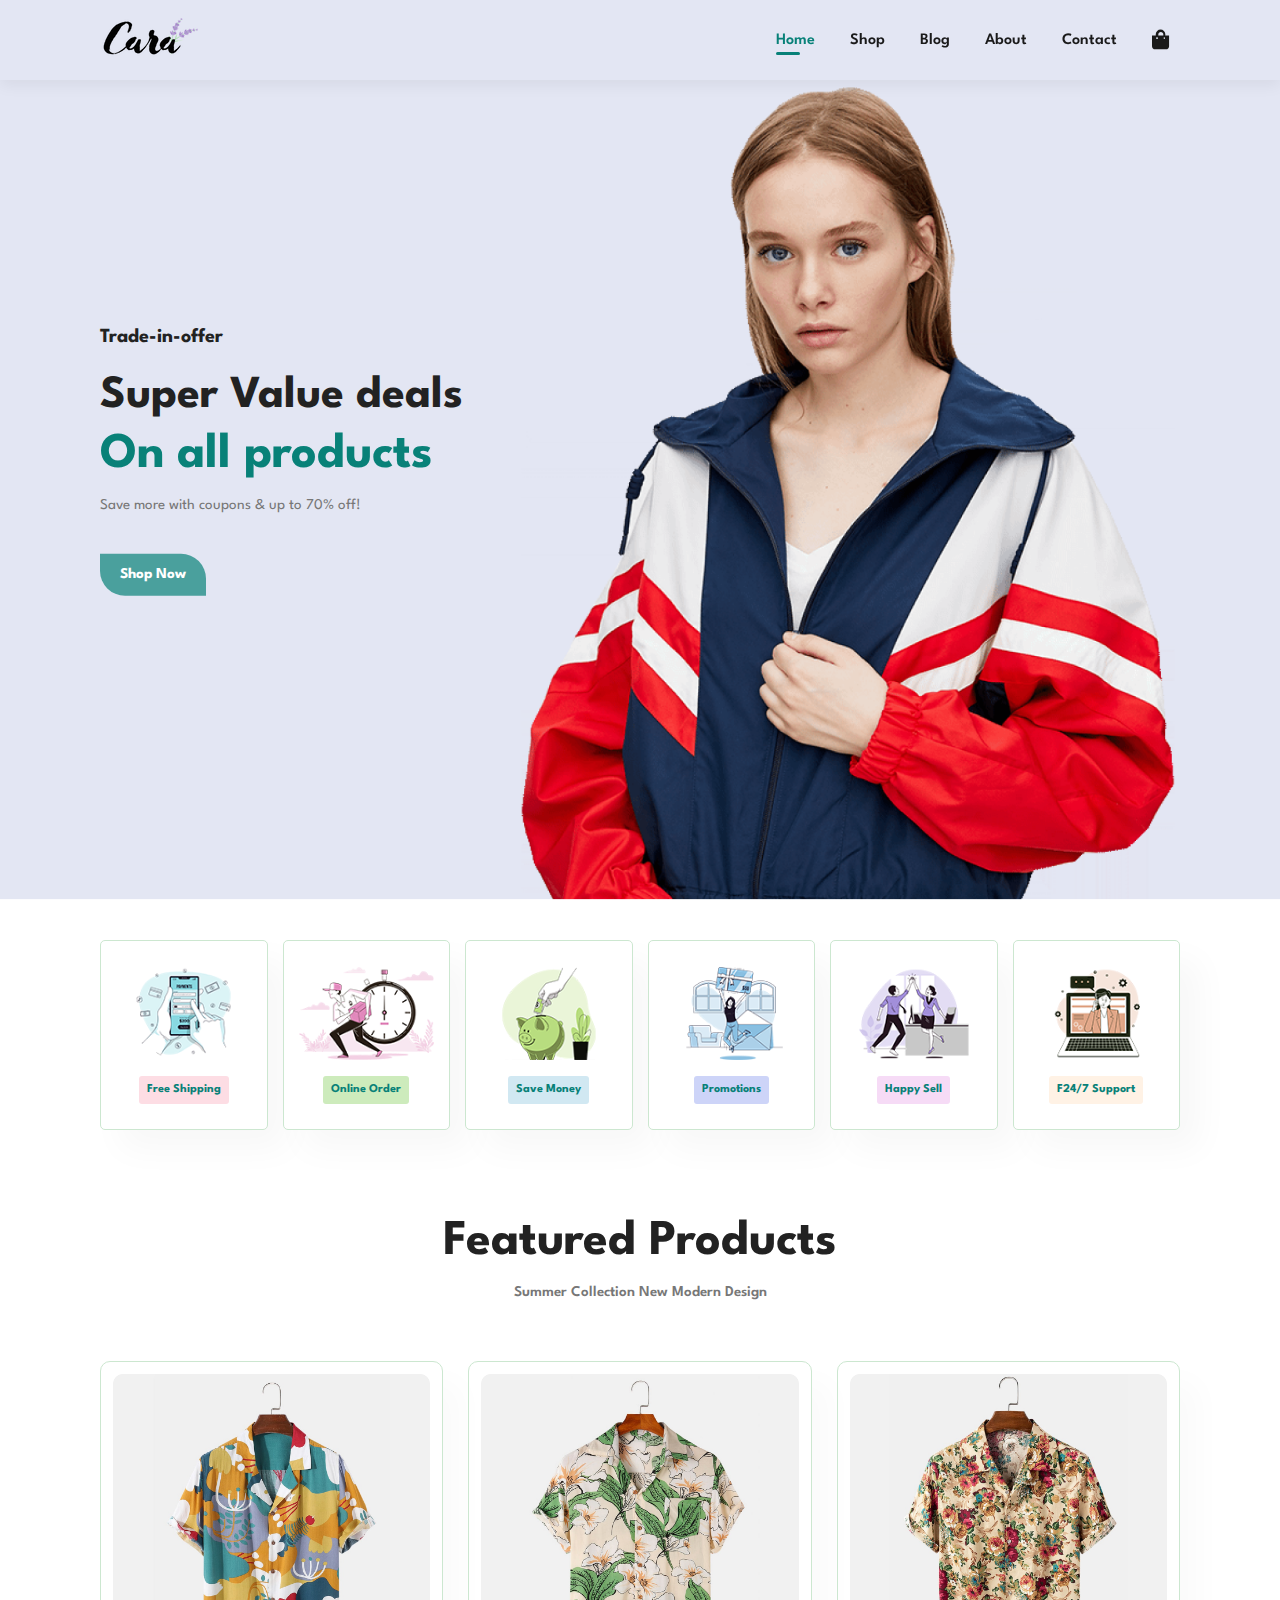
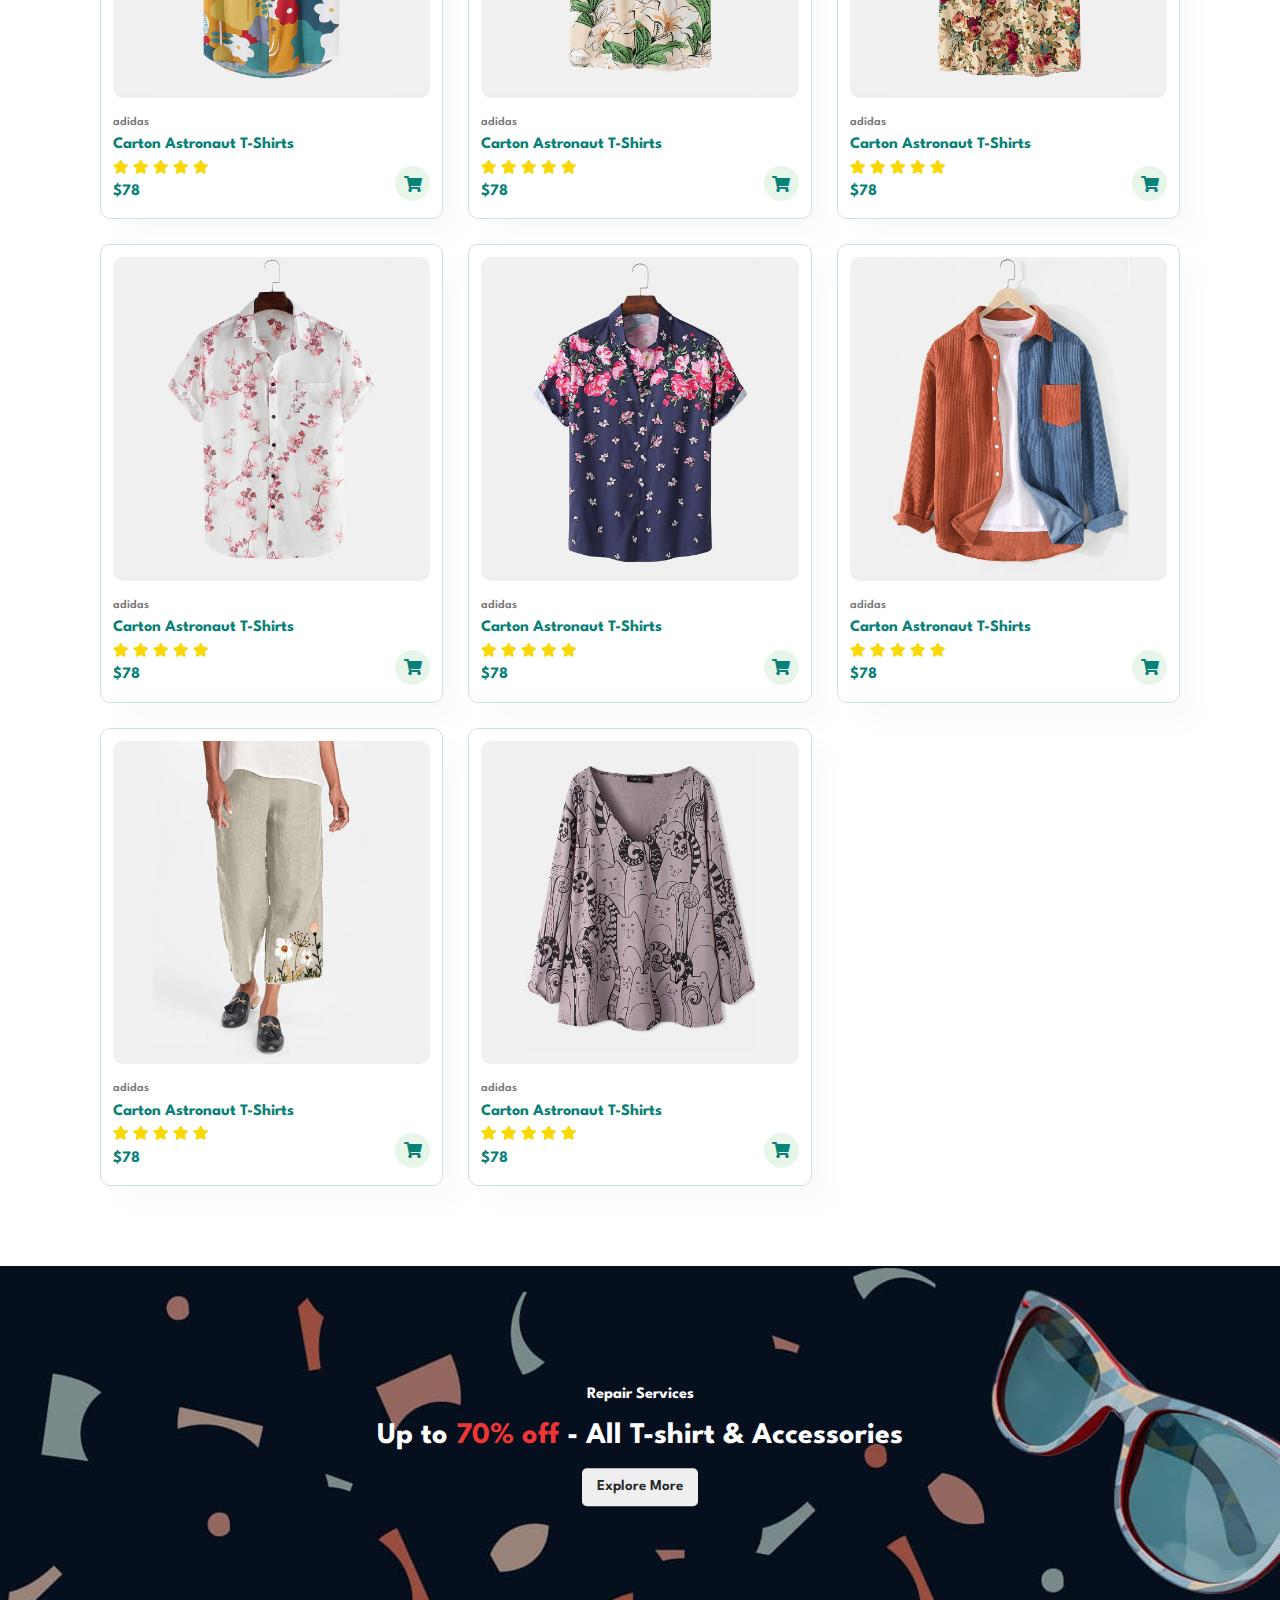
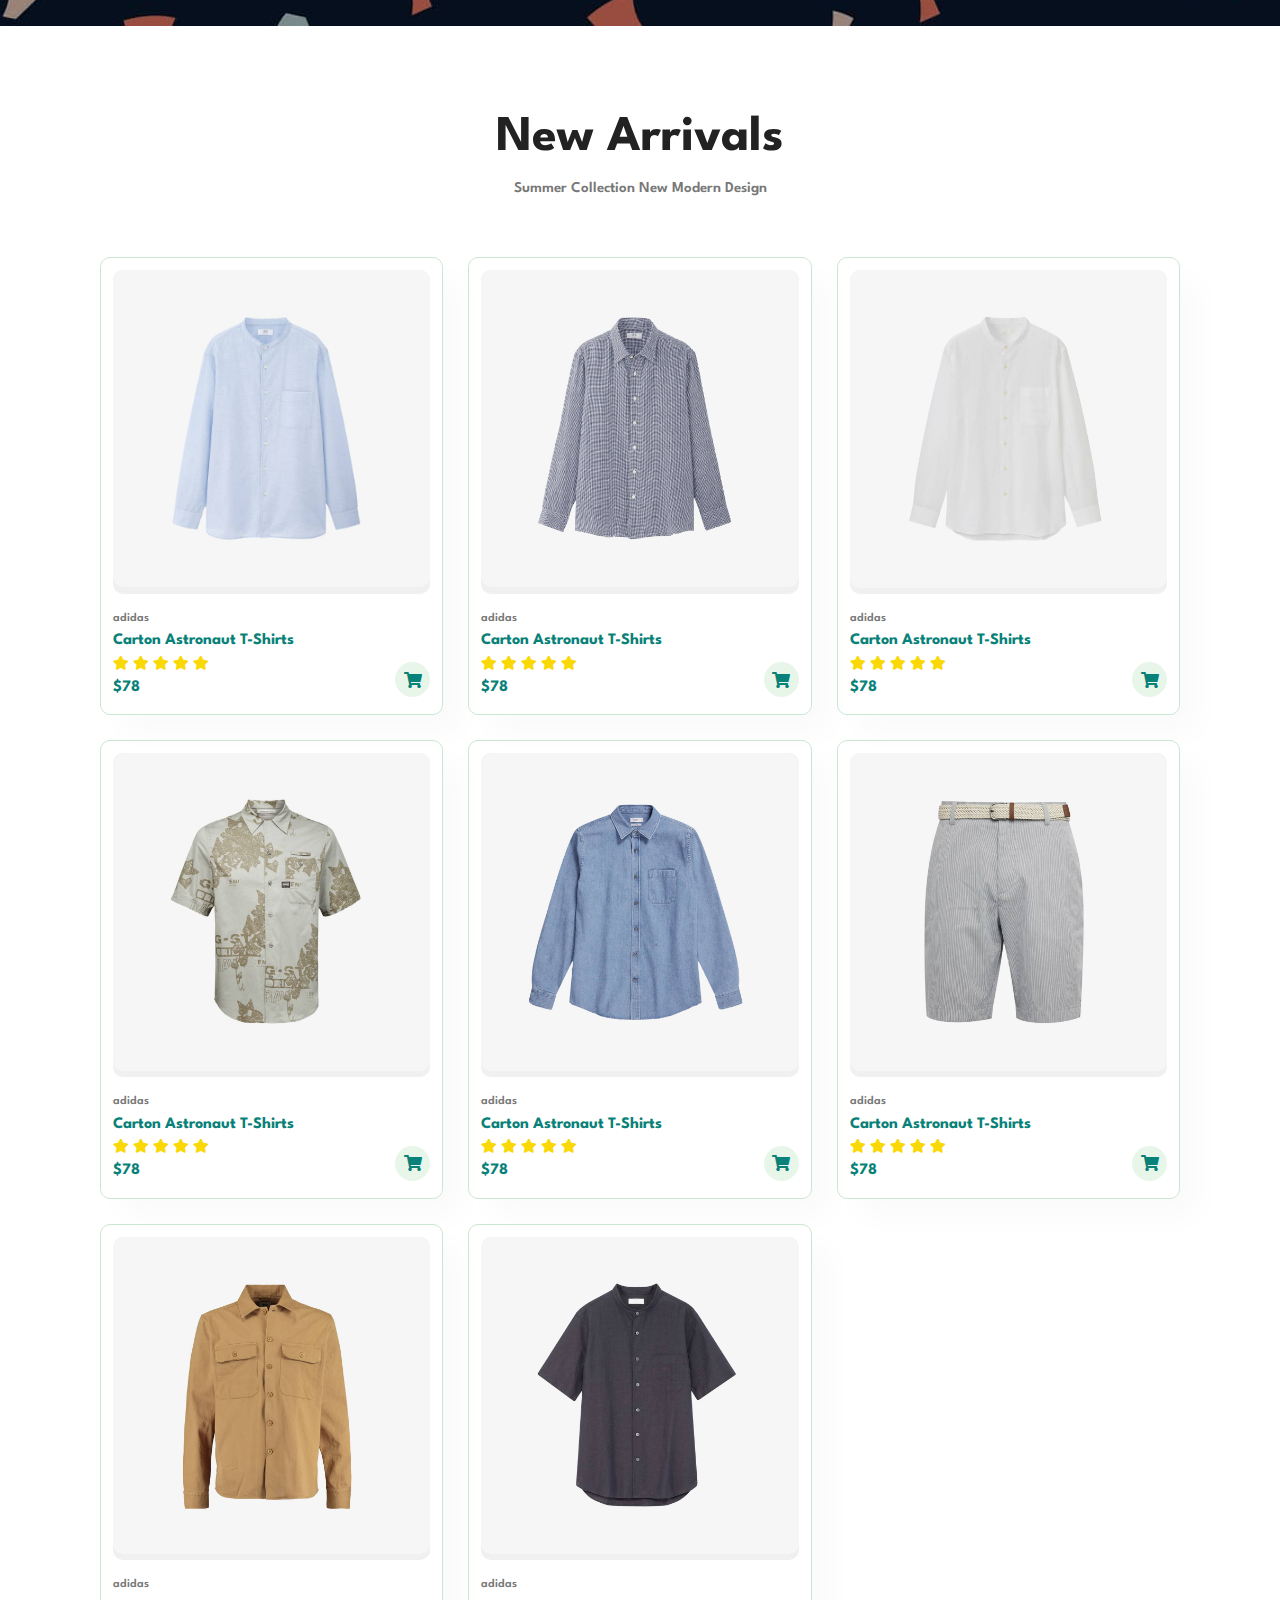
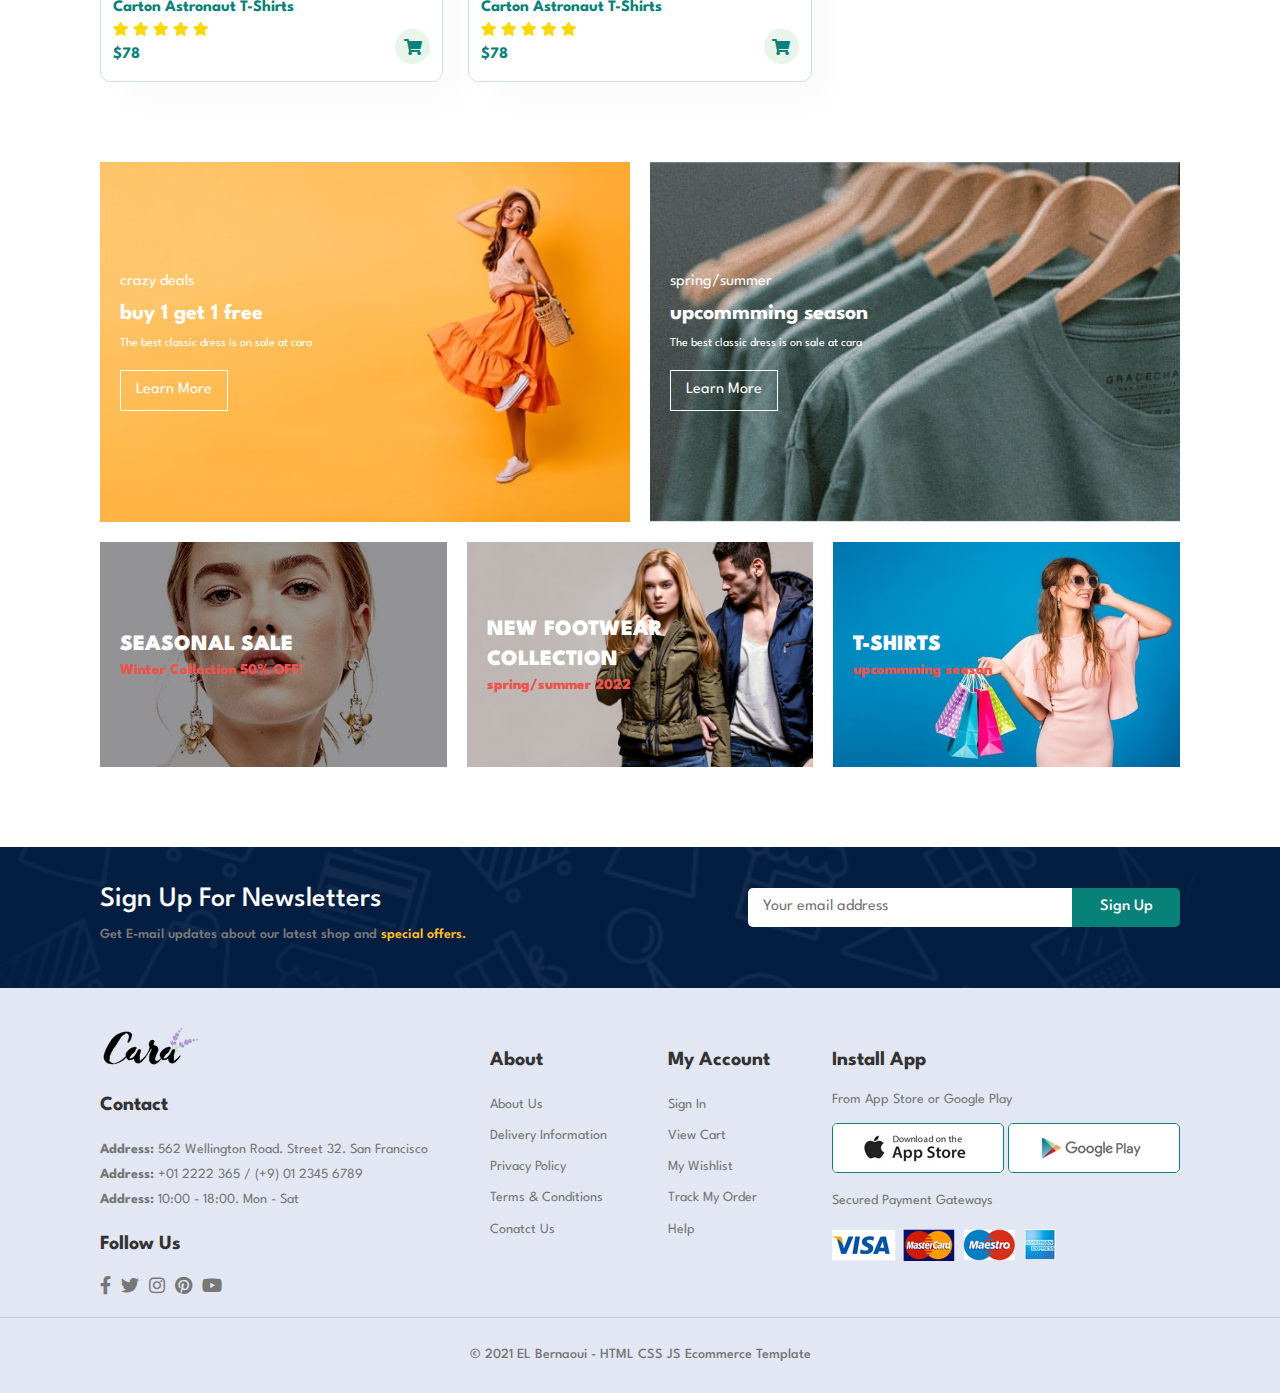
<file: index.html>
<!DOCTYPE html>
<html lang="en">
  <head>
    <meta charset="UTF-8" />
    <meta http-equiv="X-UA-Compatible" content="IE=edge" />
    <meta name="viewport" content="width=device-width, initial-scale=1.0" />
    <title>Cara Shop</title>

    <!-- Render All Element Normally -->
    <link rel="stylesheet" href="css/normalize.css" />

    <!-- Fonts Awesome Library -->
    <link rel="stylesheet" href="css/all.min.css" />

    <!-- Main Template CSS File -->
    <link rel="stylesheet" href="css/style.css" />
  </head>
  <body>
    <!-- Start Header -->
    <header>
      <div class="container">
        <div class="logo">
          <a href="index.html">
            <img src="images/logo.png" alt="logo" />
          </a>
        </div>
        <div class="icons">
          <a href="cart.html"><i class="fas fa-shopping-bag shop-bag"></i></a>
          <i class="fas fa-bars toggle"></i>
        </div>
        <nav>
          <ul>
            <li>
              <a href="index.html" class="active">Home</a>
            </li>
            <li>
              <a href="shop.html">Shop</a>
            </li>
            <li>
              <a href="blog.html">Blog</a>
            </li>
            <li>
              <a href="about.html">About</a>
            </li>
            <li>
              <a href="contact.html">Contact</a>
            </li>
            <li>
              <a href="cart.html" class="sh-cart"
                ><i class="fas fa-shopping-bag shop-bag"></i
              ></a>
            </li>
            <i class="fas fa-times close-btn"></i>
          </ul>
        </nav>
      </div>
    </header>
    <!-- End Header -->
    <!-- Start landing -->
    <section class="landing">
      <div class="container">
        <h4>Trade-in-offer</h4>
        <h2>Super Value deals</h2>
        <h1>On all products</h1>
        <p>Save more with coupons & up to 70% off!</p>
        <button>
          <a href="shop.html">Shop Now</a>
        </button>
      </div>
    </section>
    <!-- End landing -->
    <!-- Start Features -->
    <section class="features">
      <div class="container">
        <div class="box">
          <img src="images/features/f1.png" alt="" />
          <h6>Free Shipping</h6>
        </div>
        <div class="box">
          <img src="images/features/f2.png" alt="" />
          <h6>Online Order</h6>
        </div>
        <div class="box">
          <img src="images/features/f3.png" alt="" />
          <h6>Save Money</h6>
        </div>
        <div class="box">
          <img src="images/features/f4.png" alt="" />
          <h6>Promotions</h6>
        </div>
        <div class="box">
          <img src="images/features/f5.png" alt="" />
          <h6>Happy Sell</h6>
        </div>
        <div class="box">
          <img src="images/features/f6.png" alt="" />
          <h6>F24/7 Support</h6>
        </div>
      </div>
    </section>
    <!-- End Features -->
    <!-- Start Featured Products -->
    <section class="feat-products">
      <div class="heading">
        <h1 class="special-h1">Featured Products</h1>
        <p class="special-p">Summer Collection New Modern Design</p>
      </div>
      <div class="container">
        <div class="box">
          <div class="image">
            <img src="images/products/f1.jpg" alt="" />
          </div>
          <div class="details">
            <span>adidas</span>
            <h6>Carton Astronaut T-Shirts</h6>
            <div class="stars">
              <i class="fas fa-star"></i>
              <i class="fas fa-star"></i>
              <i class="fas fa-star"></i>
              <i class="fas fa-star"></i>
              <i class="fas fa-star"></i>
            </div>
            <h6>$78</h6>
            <button>
              <i class="fas fa-shopping-cart"></i>
            </button>
          </div>
        </div>
        <div class="box">
          <div class="image">
            <img src="images/products/f2.jpg" alt="" />
          </div>
          <div class="details">
            <span>adidas</span>
            <h6>Carton Astronaut T-Shirts</h6>
            <div class="stars">
              <i class="fas fa-star"></i>
              <i class="fas fa-star"></i>
              <i class="fas fa-star"></i>
              <i class="fas fa-star"></i>
              <i class="fas fa-star"></i>
            </div>
            <h6>$78</h6>
            <button>
              <i class="fas fa-shopping-cart"></i>
            </button>
          </div>
        </div>
        <div class="box">
          <div class="image">
            <img src="images/products/f3.jpg" alt="" />
          </div>
          <div class="details">
            <span>adidas</span>
            <h6>Carton Astronaut T-Shirts</h6>
            <div class="stars">
              <i class="fas fa-star"></i>
              <i class="fas fa-star"></i>
              <i class="fas fa-star"></i>
              <i class="fas fa-star"></i>
              <i class="fas fa-star"></i>
            </div>
            <h6>$78</h6>
            <button>
              <i class="fas fa-shopping-cart"></i>
            </button>
          </div>
        </div>
        <div class="box">
          <div class="image">
            <img src="images/products/f4.jpg" alt="" />
          </div>
          <div class="details">
            <span>adidas</span>
            <h6>Carton Astronaut T-Shirts</h6>
            <div class="stars">
              <i class="fas fa-star"></i>
              <i class="fas fa-star"></i>
              <i class="fas fa-star"></i>
              <i class="fas fa-star"></i>
              <i class="fas fa-star"></i>
            </div>
            <h6>$78</h6>
            <button>
              <i class="fas fa-shopping-cart"></i>
            </button>
          </div>
        </div>
        <div class="box">
          <div class="image">
            <img src="images/products/f5.jpg" alt="" />
          </div>
          <div class="details">
            <span>adidas</span>
            <h6>Carton Astronaut T-Shirts</h6>
            <div class="stars">
              <i class="fas fa-star"></i>
              <i class="fas fa-star"></i>
              <i class="fas fa-star"></i>
              <i class="fas fa-star"></i>
              <i class="fas fa-star"></i>
            </div>
            <h6>$78</h6>
            <button>
              <i class="fas fa-shopping-cart"></i>
            </button>
          </div>
        </div>
        <div class="box">
          <div class="image">
            <img src="images/products/f6.jpg" alt="" />
          </div>
          <div class="details">
            <span>adidas</span>
            <h6>Carton Astronaut T-Shirts</h6>
            <div class="stars">
              <i class="fas fa-star"></i>
              <i class="fas fa-star"></i>
              <i class="fas fa-star"></i>
              <i class="fas fa-star"></i>
              <i class="fas fa-star"></i>
            </div>
            <h6>$78</h6>
            <button>
              <i class="fas fa-shopping-cart"></i>
            </button>
          </div>
        </div>
        <div class="box">
          <div class="image">
            <img src="images/products/f7.jpg" alt="" />
          </div>
          <div class="details">
            <span>adidas</span>
            <h6>Carton Astronaut T-Shirts</h6>
            <div class="stars">
              <i class="fas fa-star"></i>
              <i class="fas fa-star"></i>
              <i class="fas fa-star"></i>
              <i class="fas fa-star"></i>
              <i class="fas fa-star"></i>
            </div>
            <h6>$78</h6>
            <button>
              <i class="fa fa-shopping-cart"></i>
            </button>
          </div>
        </div>
        <div class="box">
          <div class="image">
            <img src="images/products/f8.jpg" alt="" />
          </div>
          <div class="details">
            <span>adidas</span>
            <h6>Carton Astronaut T-Shirts</h6>
            <div class="stars">
              <i class="fas fa-star"></i>
              <i class="fas fa-star"></i>
              <i class="fas fa-star"></i>
              <i class="fas fa-star"></i>
              <i class="fas fa-star"></i>
            </div>
            <h6>$78</h6>
            <button>
              <i class="fas fa-shopping-cart"></i>
            </button>
          </div>
        </div>
      </div>
    </section>
    <!-- End Featured Products -->
    <!-- Start Promotions -->
    <section class="promotions">
      <div class="container">
        <h6>Repair Services</h6>
        <h4>Up to <span>70% off</span> - All T-shirt & Accessories</h4>
        <button>
          <a href="#">Explore More</a>
        </button>
      </div>
    </section>
    <!-- End Promotions -->
    <!-- Start New Arrivals -->
    <section class="feat-products">
      <div class="heading">
        <h1 class="special-h1">New Arrivals</h1>
        <p class="special-p">Summer Collection New Modern Design</p>
      </div>
      <div class="container">
        <div class="box">
          <div class="image">
            <img src="images/products/n1.jpg" alt="" />
          </div>
          <div class="details">
            <span>adidas</span>
            <h6>Carton Astronaut T-Shirts</h6>
            <div class="stars">
              <i class="fas fa-star"></i>
              <i class="fas fa-star"></i>
              <i class="fas fa-star"></i>
              <i class="fas fa-star"></i>
              <i class="fas fa-star"></i>
            </div>
            <h6>$78</h6>
            <button>
              <i class="fas fa-shopping-cart"></i>
            </button>
          </div>
        </div>
        <div class="box">
          <div class="image">
            <img src="images/products/n2.jpg" alt="" />
          </div>
          <div class="details">
            <span>adidas</span>
            <h6>Carton Astronaut T-Shirts</h6>
            <div class="stars">
              <i class="fas fa-star"></i>
              <i class="fas fa-star"></i>
              <i class="fas fa-star"></i>
              <i class="fas fa-star"></i>
              <i class="fas fa-star"></i>
            </div>
            <h6>$78</h6>
            <button>
              <i class="fas fa-shopping-cart"></i>
            </button>
          </div>
        </div>
        <div class="box">
          <div class="image">
            <img src="images/products/n3.jpg" alt="" />
          </div>
          <div class="details">
            <span>adidas</span>
            <h6>Carton Astronaut T-Shirts</h6>
            <div class="stars">
              <i class="fas fa-star"></i>
              <i class="fas fa-star"></i>
              <i class="fas fa-star"></i>
              <i class="fas fa-star"></i>
              <i class="fas fa-star"></i>
            </div>
            <h6>$78</h6>
            <button>
              <i class="fas fa-shopping-cart"></i>
            </button>
          </div>
        </div>
        <div class="box">
          <div class="image">
            <img src="images/products/n4.jpg" alt="" />
          </div>
          <div class="details">
            <span>adidas</span>
            <h6>Carton Astronaut T-Shirts</h6>
            <div class="stars">
              <i class="fas fa-star"></i>
              <i class="fas fa-star"></i>
              <i class="fas fa-star"></i>
              <i class="fas fa-star"></i>
              <i class="fas fa-star"></i>
            </div>
            <h6>$78</h6>
            <button>
              <i class="fas fa-shopping-cart"></i>
            </button>
          </div>
        </div>
        <div class="box">
          <div class="image">
            <img src="images/products/n5.jpg" alt="" />
          </div>
          <div class="details">
            <span>adidas</span>
            <h6>Carton Astronaut T-Shirts</h6>
            <div class="stars">
              <i class="fas fa-star"></i>
              <i class="fas fa-star"></i>
              <i class="fas fa-star"></i>
              <i class="fas fa-star"></i>
              <i class="fas fa-star"></i>
            </div>
            <h6>$78</h6>
            <button>
              <i class="fas fa-shopping-cart"></i>
            </button>
          </div>
        </div>
        <div class="box">
          <div class="image">
            <img src="images/products/n6.jpg" alt="" />
          </div>
          <div class="details">
            <span>adidas</span>
            <h6>Carton Astronaut T-Shirts</h6>
            <div class="stars">
              <i class="fas fa-star"></i>
              <i class="fas fa-star"></i>
              <i class="fas fa-star"></i>
              <i class="fas fa-star"></i>
              <i class="fas fa-star"></i>
            </div>
            <h6>$78</h6>
            <button>
              <i class="fas fa-shopping-cart"></i>
            </button>
          </div>
        </div>
        <div class="box">
          <div class="image">
            <img src="images/products/n7.jpg" alt="" />
          </div>
          <div class="details">
            <span>adidas</span>
            <h6>Carton Astronaut T-Shirts</h6>
            <div class="stars">
              <i class="fas fa-star"></i>
              <i class="fas fa-star"></i>
              <i class="fas fa-star"></i>
              <i class="fas fa-star"></i>
              <i class="fas fa-star"></i>
            </div>
            <h6>$78</h6>
            <button>
              <i class="fa fa-shopping-cart"></i>
            </button>
          </div>
        </div>
        <div class="box">
          <div class="image">
            <img src="images/products/n8.jpg" alt="" />
          </div>
          <div class="details">
            <span>adidas</span>
            <h6>Carton Astronaut T-Shirts</h6>
            <div class="stars">
              <i class="fas fa-star"></i>
              <i class="fas fa-star"></i>
              <i class="fas fa-star"></i>
              <i class="fas fa-star"></i>
              <i class="fas fa-star"></i>
            </div>
            <h6>$78</h6>
            <button>
              <i class="fas fa-shopping-cart"></i>
            </button>
          </div>
        </div>
      </div>
    </section>
    <!-- End New Arrivals -->
    <!-- Start Banner-1 -->
    <section class="banner-1">
      <div class="container">
        <div class="box first">
          <h6>crazy deals</h6>
          <h4>buy 1 get 1 free</h4>
          <p>The best classic dress is on sale at cara</p>
          <button>
            <a href="">Learn More</a>
          </button>
        </div>
        <div class="box second">
          <h6>spring/summer</h6>
          <h4>upcommming season</h4>
          <p>The best classic dress is on sale at cara</p>
          <button>
            <a href="">Learn More</a>
          </button>
        </div>
      </div>
    </section>
    <!-- End Banner-1 -->
    <!-- start Banner-2 -->
    <section class="banner-2">
      <div class="container">
        <div class="box first">
          <h2>SEASONAL SALE</h2>
          <h4>Winter Collection 50% OFF!</h4>
        </div>
        <div class="box second">
          <h2>NEW FOOTWEAR COLLECTION</h2>
          <h4>spring/summer 2022</h4>
        </div>
        <div class="box third">
          <h2>T-SHIRTS</h2>
          <h4>upcommming season</h4>
        </div>
      </div>
    </section>
    <!-- End Banner-2 -->
    <!-- Start NewsLetter -->
    <section class="newsletter">
      <div class="container">
        <div class="info">
          <h4>Sign Up For Newsletters</h4>
          <p>
            Get E-mail updates about our latest shop and
            <span>special offers.</span>
          </p>
        </div>
        <form>
          <input type="email" placeholder="Your email address" />
          <input type="submit" value="Sign Up" />
        </form>
      </div>
    </section>
    <!-- End NewsLetter -->
    <!-- Start Footer -->
    <footer>
      <div class="container">
        <div class="box first">
          <img src="images/logo.png" alt="" />
          <h4>Contact</h4>
          <p>
            <strong>Address:</strong> 562 Wellington Road. Street 32. San
            Francisco
          </p>
          <p><strong>Address:</strong> +01 2222 365 / (+9) 01 2345 6789</p>
          <p><strong>Address:</strong> 10:00 - 18:00. Mon - Sat</p>
          <h4>Follow Us</h4>
          <div class="social">
            <a href="http://facebook.com" target="_blank">
              <i class="fab fa-facebook-f"></i>
            </a>
            <a href="http://twitter.com" target="_blank">
              <i class="fab fa-twitter"></i>
            </a>
            <a href="http://instagram.com" target="_blank">
              <i class="fab fa-instagram"></i>
            </a>
            <a href="http://pinterest.com" target="_blank">
              <i class="fab fa-pinterest"></i>
            </a>
            <a href="http://youtube.com" target="_blank">
              <i class="fab fa-youtube"></i>
            </a>
          </div>
        </div>
        <div class="box second">
          <h4>About</h4>
          <ul>
            <li>
              <a href="about.html">About Us</a>
            </li>
            <li>
              <a href="#">Delivery Information</a>
            </li>
            <li>
              <a href="#">Privacy Policy</a>
            </li>
            <li>
              <a href="#">Terms & Conditions</a>
            </li>
            <li>
              <a href="contact.html">Conatct Us</a>
            </li>
          </ul>
        </div>
        <div class="box third">
          <h4>My Account</h4>
          <ul>
            <li>
              <a href="#">Sign In</a>
            </li>
            <li>
              <a href="#">View Cart</a>
            </li>
            <li>
              <a href="#">My Wishlist</a>
            </li>
            <li>
              <a href="#">Track My Order</a>
            </li>
            <li>
              <a href="#">Help</a>
            </li>
          </ul>
        </div>
        <div class="box fourth">
          <h4>Install App</h4>
          <p>From App Store or Google Play</p>
          <div class="app">
            <a href="#">
              <img src="images/pay/app.jpg" alt="" />
            </a>
            <a href="#">
              <img src="images/pay/play.jpg" alt="" />
            </a>
          </div>
          <p>Secured Payment Gateways</p>
          <img src="images/pay/pay.png" alt="" />
        </div>
      </div>
      <div class="copyright">
        <p>&copy; 2021 EL Bernaoui - HTML CSS JS Ecommerce Template</p>
      </div>
    </footer>
    <!-- Start Footer -->
    <script src="javascript/script.js"></script>
  </body>
</html>
</file>
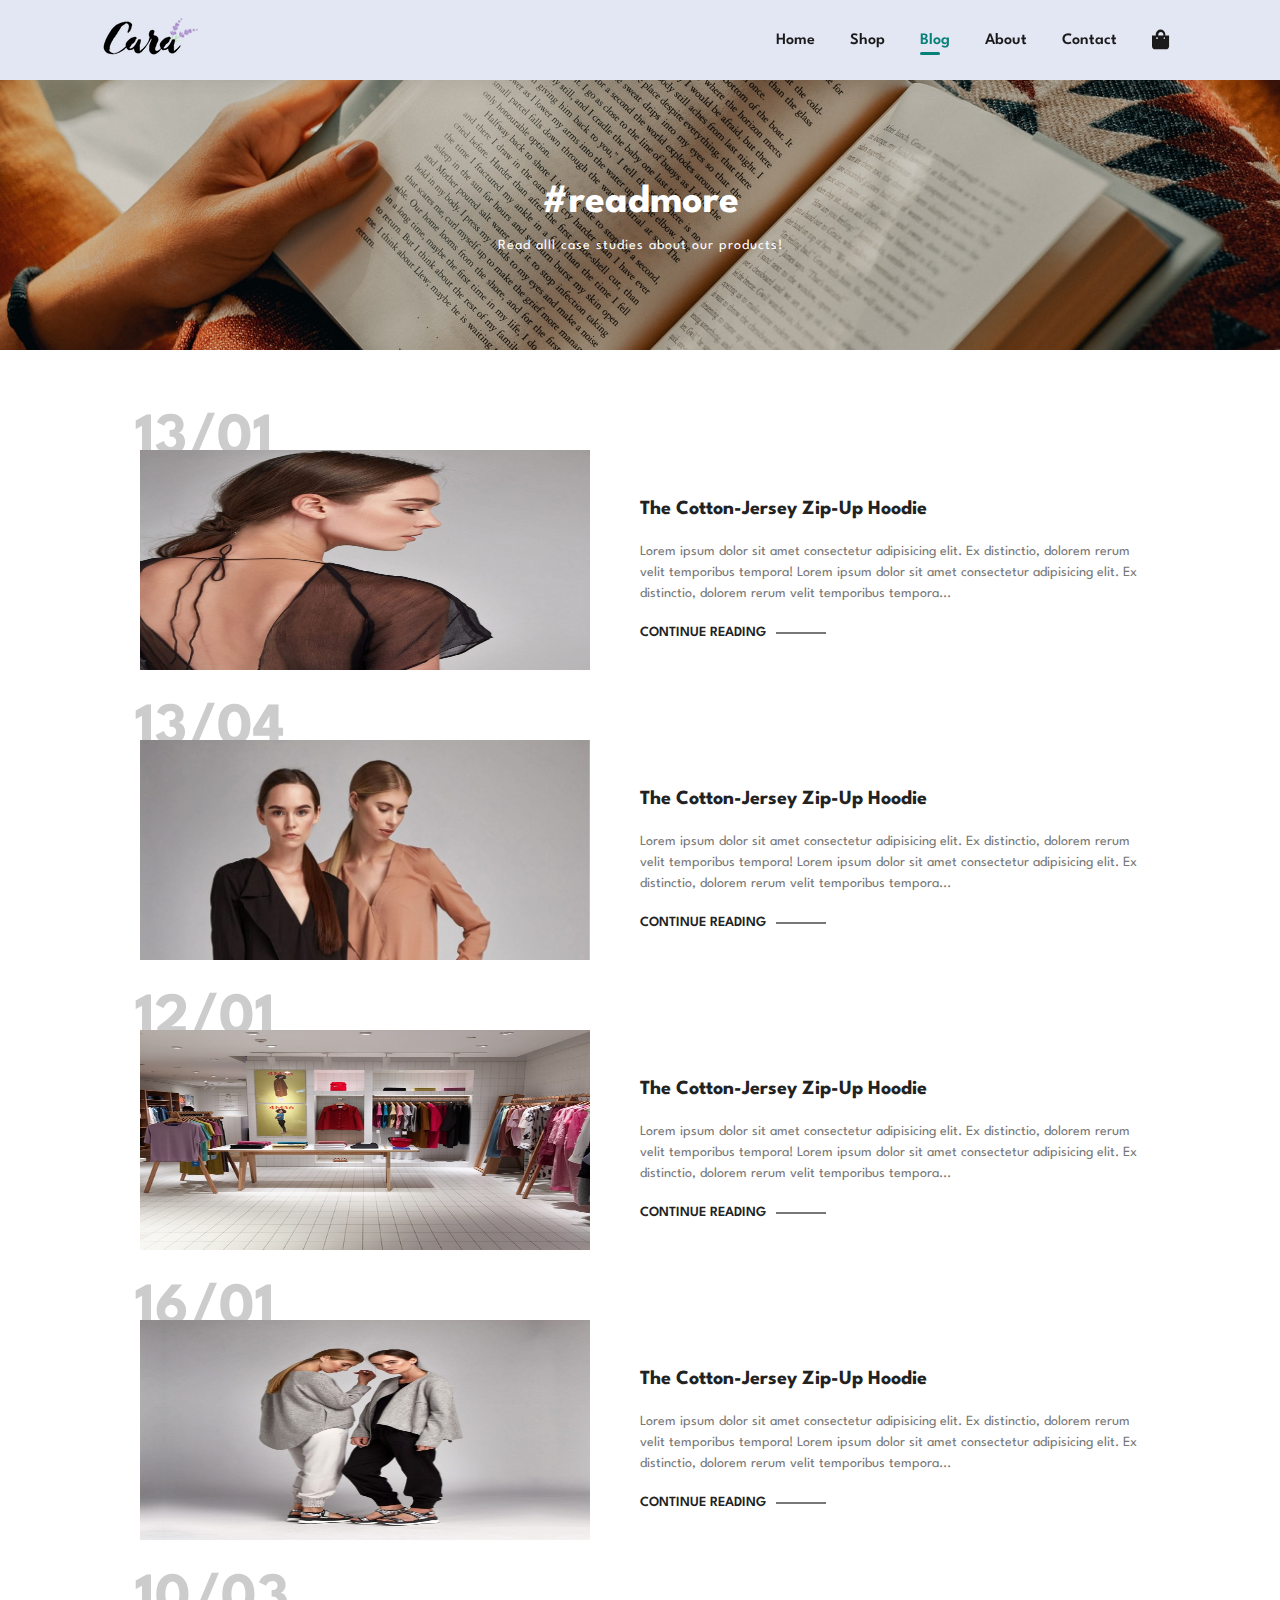
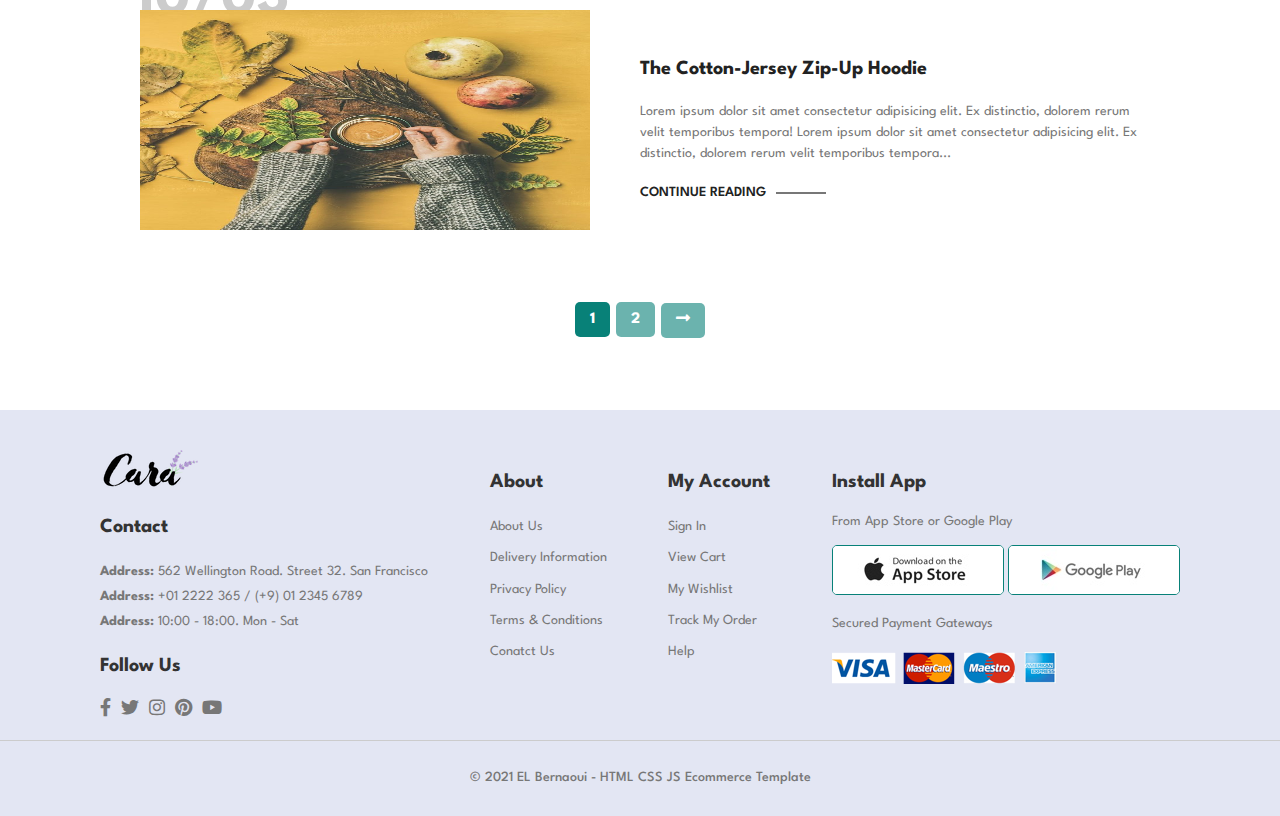
<file: blog.html>
<!DOCTYPE html>
<html lang="en">
  <head>
    <meta charset="UTF-8" />
    <meta http-equiv="X-UA-Compatible" content="IE=edge" />
    <meta name="viewport" content="width=device-width, initial-scale=1.0" />
    <title>Cara Shop</title>

    <!-- Render All Element Normally -->
    <link rel="stylesheet" href="css/normalize.css" />

    <!-- Fonts Awesome Library -->
    <link rel="stylesheet" href="css/all.min.css" />

    <!-- Main Template CSS File -->
    <link rel="stylesheet" href="css/style.css" />
  </head>
  <body>
    <!-- Start Header -->
    <header>
      <div class="container">
        <div class="logo">
          <a href="index.html">
            <img src="images/logo.png" alt="logo" />
          </a>
        </div>
        <div class="icons">
          <a href="cart.html"><i class="fas fa-shopping-bag shop-bag"></i></a>
          <i class="fas fa-bars toggle"></i>
        </div>
        <nav>
          <ul>
            <li>
              <a href="index.html">Home</a>
            </li>
            <li>
              <a href="shop.html">Shop</a>
            </li>
            <li>
              <a href="blog.html" class="active">Blog</a>
            </li>
            <li>
              <a href="about.html">About</a>
            </li>
            <li>
              <a href="contact.html">Contact</a>
            </li>
            <li>
              <a href="cart.html" class="sh-cart"
                ><i class="fas fa-shopping-bag shop-bag"></i
              ></a>
            </li>
            <i class="fas fa-times close-btn"></i>
          </ul>
        </nav>
      </div>
    </header>
    <!-- End Header -->
    <!-- Start landing -->
    <section class="blog special_landing">
      <div class="container">
        <h2>#readmore</h2>
        <h6>Read alll case studies about our products!</h6>
      </div>
    </section>
    <!-- End landing -->
    <!-- Start blog -->
    <section class="blog-content">
      <div class="container">
        <div class="box">
          <div class="image">
            <img src="images/blog/b1.jpg" alt="" />
          </div>
          <div class="info">
            <h4>The Cotton-Jersey Zip-Up Hoodie</h4>
            <p>
              Lorem ipsum dolor sit amet consectetur adipisicing elit. Ex
              distinctio, dolorem rerum velit temporibus tempora! Lorem ipsum dolor sit amet consectetur adipisicing elit. Ex
              distinctio, dolorem rerum velit temporibus tempora...
            </p>
            <button>
              <a href="#">CONTINUE READING</a>
            </button>
          </div>
        </div>
        <div class="box">
          <div class="image">
            <img src="images/blog/b2.jpg" alt="" />
          </div>
          <div class="info">
            <h4>The Cotton-Jersey Zip-Up Hoodie</h4>
            <p>
              Lorem ipsum dolor sit amet consectetur adipisicing elit. Ex
              distinctio, dolorem rerum velit temporibus tempora! Lorem ipsum dolor sit amet consectetur adipisicing elit. Ex
              distinctio, dolorem rerum velit temporibus tempora...
            </p>
            <button>
              <a href="#">CONTINUE READING</a>
            </button>
          </div>
        </div>
        <div class="box">
          <div class="image">
            <img src="images/blog/b3.jpg" alt="" />
          </div>
          <div class="info">
            <h4>The Cotton-Jersey Zip-Up Hoodie</h4>
            <p>
              Lorem ipsum dolor sit amet consectetur adipisicing elit. Ex
              distinctio, dolorem rerum velit temporibus tempora! Lorem ipsum dolor sit amet consectetur adipisicing elit. Ex
              distinctio, dolorem rerum velit temporibus tempora...
            </p>
            <button>
              <a href="#">CONTINUE READING</a>
            </button>
          </div>
        </div>
        <div class="box">
          <div class="image">
            <img src="images/blog/b4.jpg" alt="" />
          </div>
          <div class="info">
            <h4>The Cotton-Jersey Zip-Up Hoodie</h4>
            <p>
              Lorem ipsum dolor sit amet consectetur adipisicing elit. Ex
              distinctio, dolorem rerum velit temporibus tempora! Lorem ipsum dolor sit amet consectetur adipisicing elit. Ex
              distinctio, dolorem rerum velit temporibus tempora...
            </p>
            <button>
              <a href="#">CONTINUE READING</a>
            </button>
          </div>
        </div>
        <div class="box">
          <div class="image">
            <img src="images/blog/b6.jpg" alt="" />
          </div>
          <div class="info">
            <h4>The Cotton-Jersey Zip-Up Hoodie</h4>
            <p>
              Lorem ipsum dolor sit amet consectetur adipisicing elit. Ex
              distinctio, dolorem rerum velit temporibus tempora! Lorem ipsum dolor sit amet consectetur adipisicing elit. Ex
              distinctio, dolorem rerum velit temporibus tempora...
            </p>
            <button>
              <a href="#">CONTINUE READING</a>
            </button>
          </div>
        </div>
    </section>
    <!-- End blog -->
    <!-- Start Pagination -->
    <div class="pagination">
      <div class="container">
        <ul>
          <li>
            <a href="#" class="active">1</a>
          </li>
          <li>
            <a href="#">2</a>
          </li>
          <li>
            <a href="#"><i class="fas fa-long-arrow-alt-right"></i></a>
          </li>
        </ul>
      </div>
    </div>
    <!-- End Pagination -->
    <!-- Start Footer -->
    <footer>
      <div class="container">
        <div class="box first">
          <img src="images/logo.png" alt="" />
          <h4>Contact</h4>
          <p>
            <strong>Address:</strong> 562 Wellington Road. Street 32. San
            Francisco
          </p>
          <p><strong>Address:</strong> +01 2222 365 / (+9) 01 2345 6789</p>
          <p><strong>Address:</strong> 10:00 - 18:00. Mon - Sat</p>
          <h4>Follow Us</h4>
          <div class="social">
            <a href="http://facebook.com" target="_blank">
              <i class="fab fa-facebook-f"></i>
            </a>
            <a href="http://twitter.com" target="_blank">
              <i class="fab fa-twitter"></i>
            </a>
            <a href="http://instagram.com" target="_blank">
              <i class="fab fa-instagram"></i>
            </a>
            <a href="http://pinterest.com" target="_blank">
              <i class="fab fa-pinterest"></i>
            </a>
            <a href="http://youtube.com" target="_blank">
              <i class="fab fa-youtube"></i>
            </a>
          </div>
        </div>
        <div class="box second">
          <h4>About</h4>
          <ul>
            <li>
              <a href="about.html">About Us</a>
            </li>
            <li>
              <a href="#">Delivery Information</a>
            </li>
            <li>
              <a href="#">Privacy Policy</a>
            </li>
            <li>
              <a href="#">Terms & Conditions</a>
            </li>
            <li>
              <a href="contact.html">Conatct Us</a>
            </li>
          </ul>
        </div>
        <div class="box third">
          <h4>My Account</h4>
          <ul>
            <li>
              <a href="#">Sign In</a>
            </li>
            <li>
              <a href="#">View Cart</a>
            </li>
            <li>
              <a href="#">My Wishlist</a>
            </li>
            <li>
              <a href="#">Track My Order</a>
            </li>
            <li>
              <a href="#">Help</a>
            </li>
          </ul>
        </div>
        <div class="box fourth">
          <h4>Install App</h4>
          <p>From App Store or Google Play</p>
          <div class="app">
            <a href="#">
              <img src="images/pay/app.jpg" alt="" />
            </a>
            <a href="#">
              <img src="images/pay/play.jpg" alt="" />
            </a>
          </div>
          <p>Secured Payment Gateways</p>
          <img src="images/pay/pay.png" alt="" />
        </div>
      </div>
      <div class="copyright">
        <p>&copy; 2021 EL Bernaoui - HTML CSS JS Ecommerce Template</p>
      </div>
    </footer>
    <!-- Start Footer -->
    <script src="javascript/script.js"></script>
  </body>
</html>
</file>
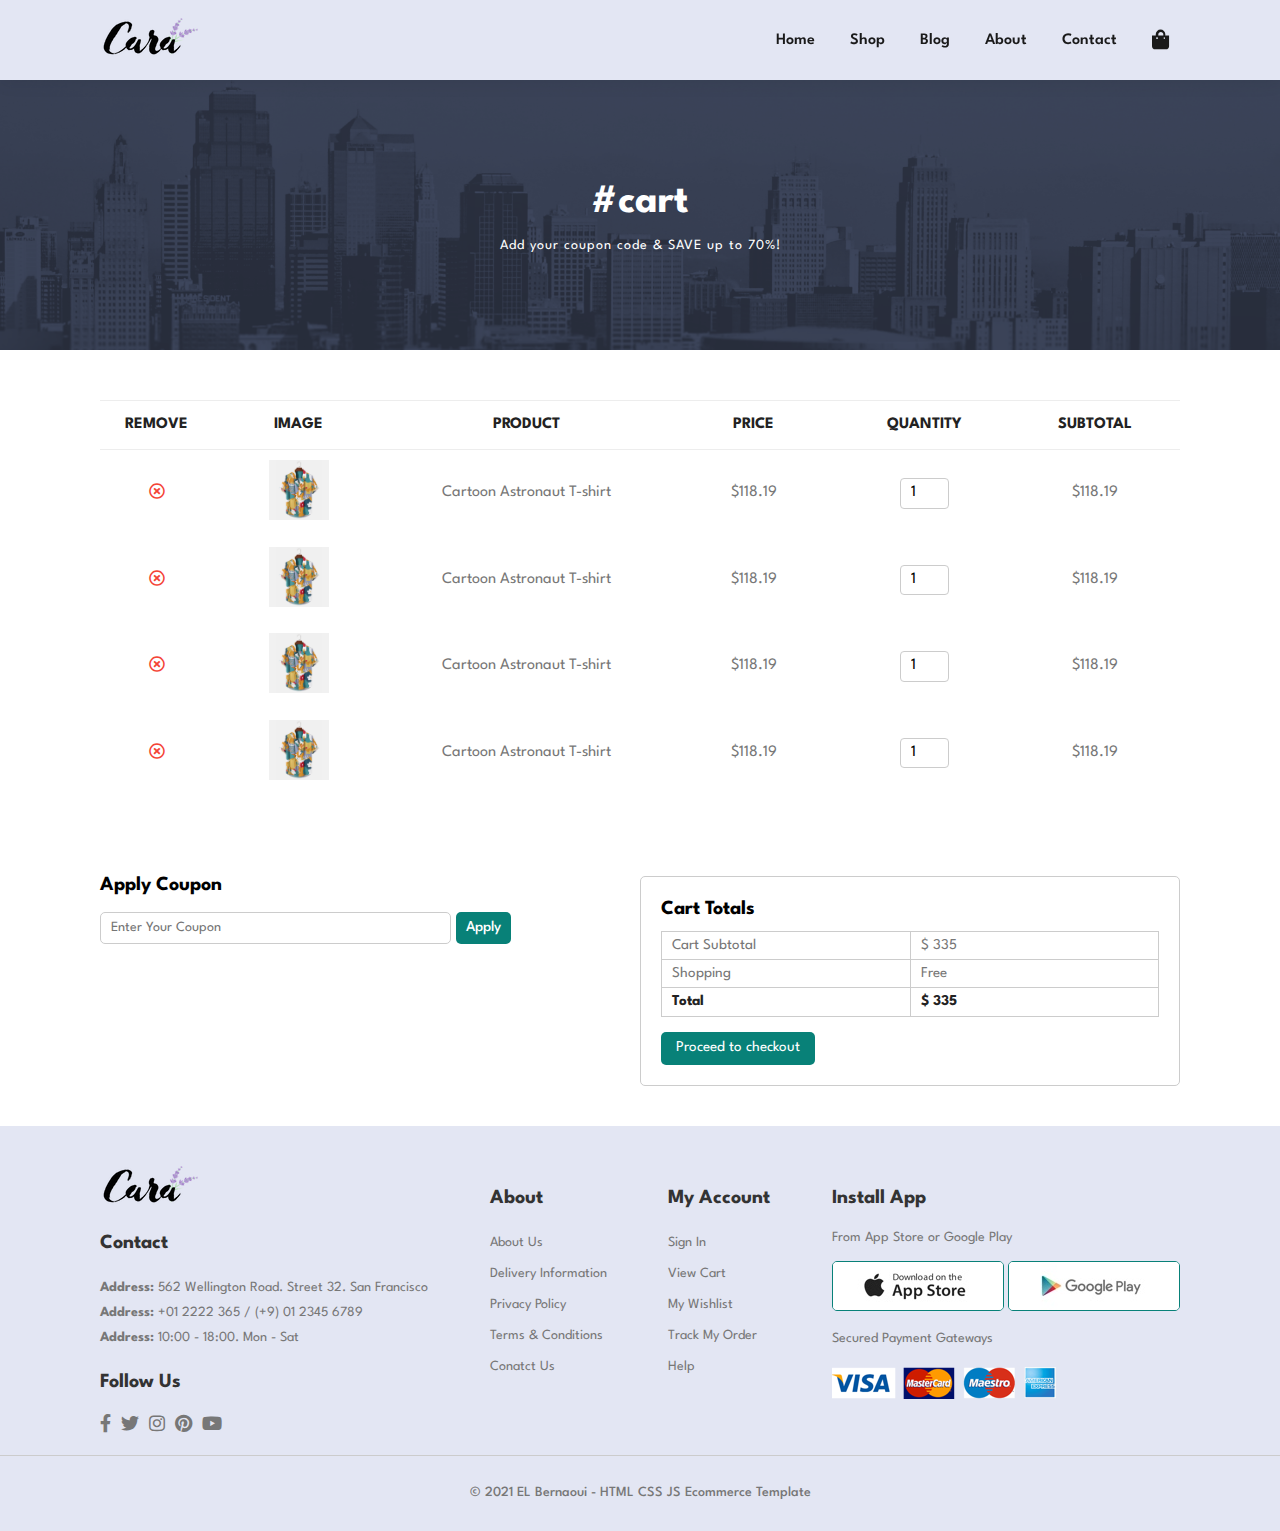
<file: cart.html>
<!DOCTYPE html>
<html lang="en">
  <head>
    <meta charset="UTF-8" />
    <meta http-equiv="X-UA-Compatible" content="IE=edge" />
    <meta name="viewport" content="width=device-width, initial-scale=1.0" />
    <title>Cara Shop</title>

    <!-- Render All Element Normally -->
    <link rel="stylesheet" href="css/normalize.css" />

    <!-- Fonts Awesome Library -->
    <link rel="stylesheet" href="css/all.min.css" />

    <!-- Main Template CSS File -->
    <link rel="stylesheet" href="css/style.css" />
  </head>
  <body>
    <!-- Start Header -->
    <header>
      <div class="container">
        <div class="logo">
          <a href="index.html">
            <img src="images/logo.png" alt="logo" />
          </a>
        </div>
        <div class="icons">
          <a href="cart.html"><i class="fas fa-shopping-bag shop-bag"></i></a>
          <i class="fas fa-bars toggle"></i>
        </div>
        <nav>
          <ul>
            <li>
              <a href="index.html">Home</a>
            </li>
            <li>
              <a href="shop.html">Shop</a>
            </li>
            <li>
              <a href="blog.html">Blog</a>
            </li>
            <li>
              <a href="about.html">About</a>
            </li>
            <li>
              <a href="contact.html">Contact</a>
            </li>
            <li>
              <a href="cart.html" class="sh-cart"
                ><i class="fas fa-shopping-bag shop-bag"></i
              ></a>
            </li>
            <i class="fas fa-times close-btn"></i>
          </ul>
        </nav>
      </div>
    </header>
    <!-- End Header -->
    <!-- Start landing -->
    <section class="cart special_landing">
      <div class="container">
        <h2>#cart</h2>
        <h6>Add your coupon code & SAVE up to 70%!</h6>
      </div>
    </section>
    <!-- End landing -->
    <!-- Start Cart Table -->
    <section class="cart-content">
      <div class="container">
        <table width="100%">
          <thead>
            <th>REMOVE</th>
            <th>IMAGE</th>
            <th>PRODUCT</th>
            <th>PRICE</th>
            <th>QUANTITY</th>
            <th>SUBTOTAL</th>
          </thead>
          <tbody>
            <tr>
              <td>
                <i class="far fa-times-circle"></i>
              </td>
              <td>
                <img src="images/products/f1.jpg" alt="" />
              </td>
              <td>Cartoon Astronaut T-shirt</td>
              <td>$118.19</td>
              <td>
                <input type="number" value="1" />
              </td>
              <td>$118.19</td>
            </tr>
            <tr>
              <td>
                <i class="far fa-times-circle"></i>
              </td>
              <td>
                <img src="images/products/f1.jpg" alt="" />
              </td>
              <td>Cartoon Astronaut T-shirt</td>
              <td>$118.19</td>
              <td>
                <input type="number" value="1" />
              </td>
              <td>$118.19</td>
            </tr>
            <tr>
              <td>
                <i class="far fa-times-circle"></i>
              </td>
              <td>
                <img src="images/products/f1.jpg" alt="" />
              </td>
              <td>Cartoon Astronaut T-shirt</td>
              <td>$118.19</td>
              <td>
                <input type="number" value="1" />
              </td>
              <td>$118.19</td>
            </tr>
            <tr>
              <td>
                <i class="far fa-times-circle"></i>
              </td>
              <td>
                <img src="images/products/f1.jpg" alt="" />
              </td>
              <td>Cartoon Astronaut T-shirt</td>
              <td>$118.19</td>
              <td>
                <input type="number" value="1" />
              </td>
              <td>$118.19</td>
            </tr>
          </tbody>
        </table>
      </div>
    </section>
    <!-- End Cart Table -->
    <!-- End Cart Total -->
    <section class="total">
      <div class="container">
        <div class="apply">
          <h4>Apply Coupon</h4>
          <form>
            <input type="text" placeholder="Enter Your Coupon" />
            <input type="submit" value="Apply" />
          </form>
        </div>
        <div class="table">
          <h4>Cart Totals</h4>
          <table>
            <tbody>
              <tr>
                <td>Cart Subtotal</td>
                <td>$ 335</td>
              </tr>
              <tr>
                <td>Shopping</td>
                <td>Free</td>
              </tr>
            </tbody>
            <tfoot>
              <tr>
                <td>Total</td>
                <td>$ 335</td>
              </tr>
            </tfoot>
          </table>
          <button>Proceed to checkout</button>
        </div>
      </div>
    </section>
    <!-- End Cart Total -->
    <!-- Start Footer -->
    <footer>
      <div class="container">
        <div class="box first">
          <img src="images/logo.png" alt="" />
          <h4>Contact</h4>
          <p>
            <strong>Address:</strong> 562 Wellington Road. Street 32. San
            Francisco
          </p>
          <p><strong>Address:</strong> +01 2222 365 / (+9) 01 2345 6789</p>
          <p><strong>Address:</strong> 10:00 - 18:00. Mon - Sat</p>
          <h4>Follow Us</h4>
          <div class="social">
            <a href="http://facebook.com" target="_blank">
              <i class="fab fa-facebook-f"></i>
            </a>
            <a href="http://twitter.com" target="_blank">
              <i class="fab fa-twitter"></i>
            </a>
            <a href="http://instagram.com" target="_blank">
              <i class="fab fa-instagram"></i>
            </a>
            <a href="http://pinterest.com" target="_blank">
              <i class="fab fa-pinterest"></i>
            </a>
            <a href="http://youtube.com" target="_blank">
              <i class="fab fa-youtube"></i>
            </a>
          </div>
        </div>
        <div class="box second">
          <h4>About</h4>
          <ul>
            <li>
              <a href="about.html">About Us</a>
            </li>
            <li>
              <a href="#">Delivery Information</a>
            </li>
            <li>
              <a href="#">Privacy Policy</a>
            </li>
            <li>
              <a href="#">Terms & Conditions</a>
            </li>
            <li>
              <a href="contact.html">Conatct Us</a>
            </li>
          </ul>
        </div>
        <div class="box third">
          <h4>My Account</h4>
          <ul>
            <li>
              <a href="#">Sign In</a>
            </li>
            <li>
              <a href="#">View Cart</a>
            </li>
            <li>
              <a href="#">My Wishlist</a>
            </li>
            <li>
              <a href="#">Track My Order</a>
            </li>
            <li>
              <a href="#">Help</a>
            </li>
          </ul>
        </div>
        <div class="box fourth">
          <h4>Install App</h4>
          <p>From App Store or Google Play</p>
          <div class="app">
            <a href="#">
              <img src="images/pay/app.jpg" alt="" />
            </a>
            <a href="#">
              <img src="images/pay/play.jpg" alt="" />
            </a>
          </div>
          <p>Secured Payment Gateways</p>
          <img src="images/pay/pay.png" alt="" />
        </div>
      </div>
      <div class="copyright">
        <p>&copy; 2021 EL Bernaoui - HTML CSS JS Ecommerce Template</p>
      </div>
    </footer>
    <!-- Start Footer -->
    <script src="javascript/script.js"></script>
  </body>
</html>
</file>
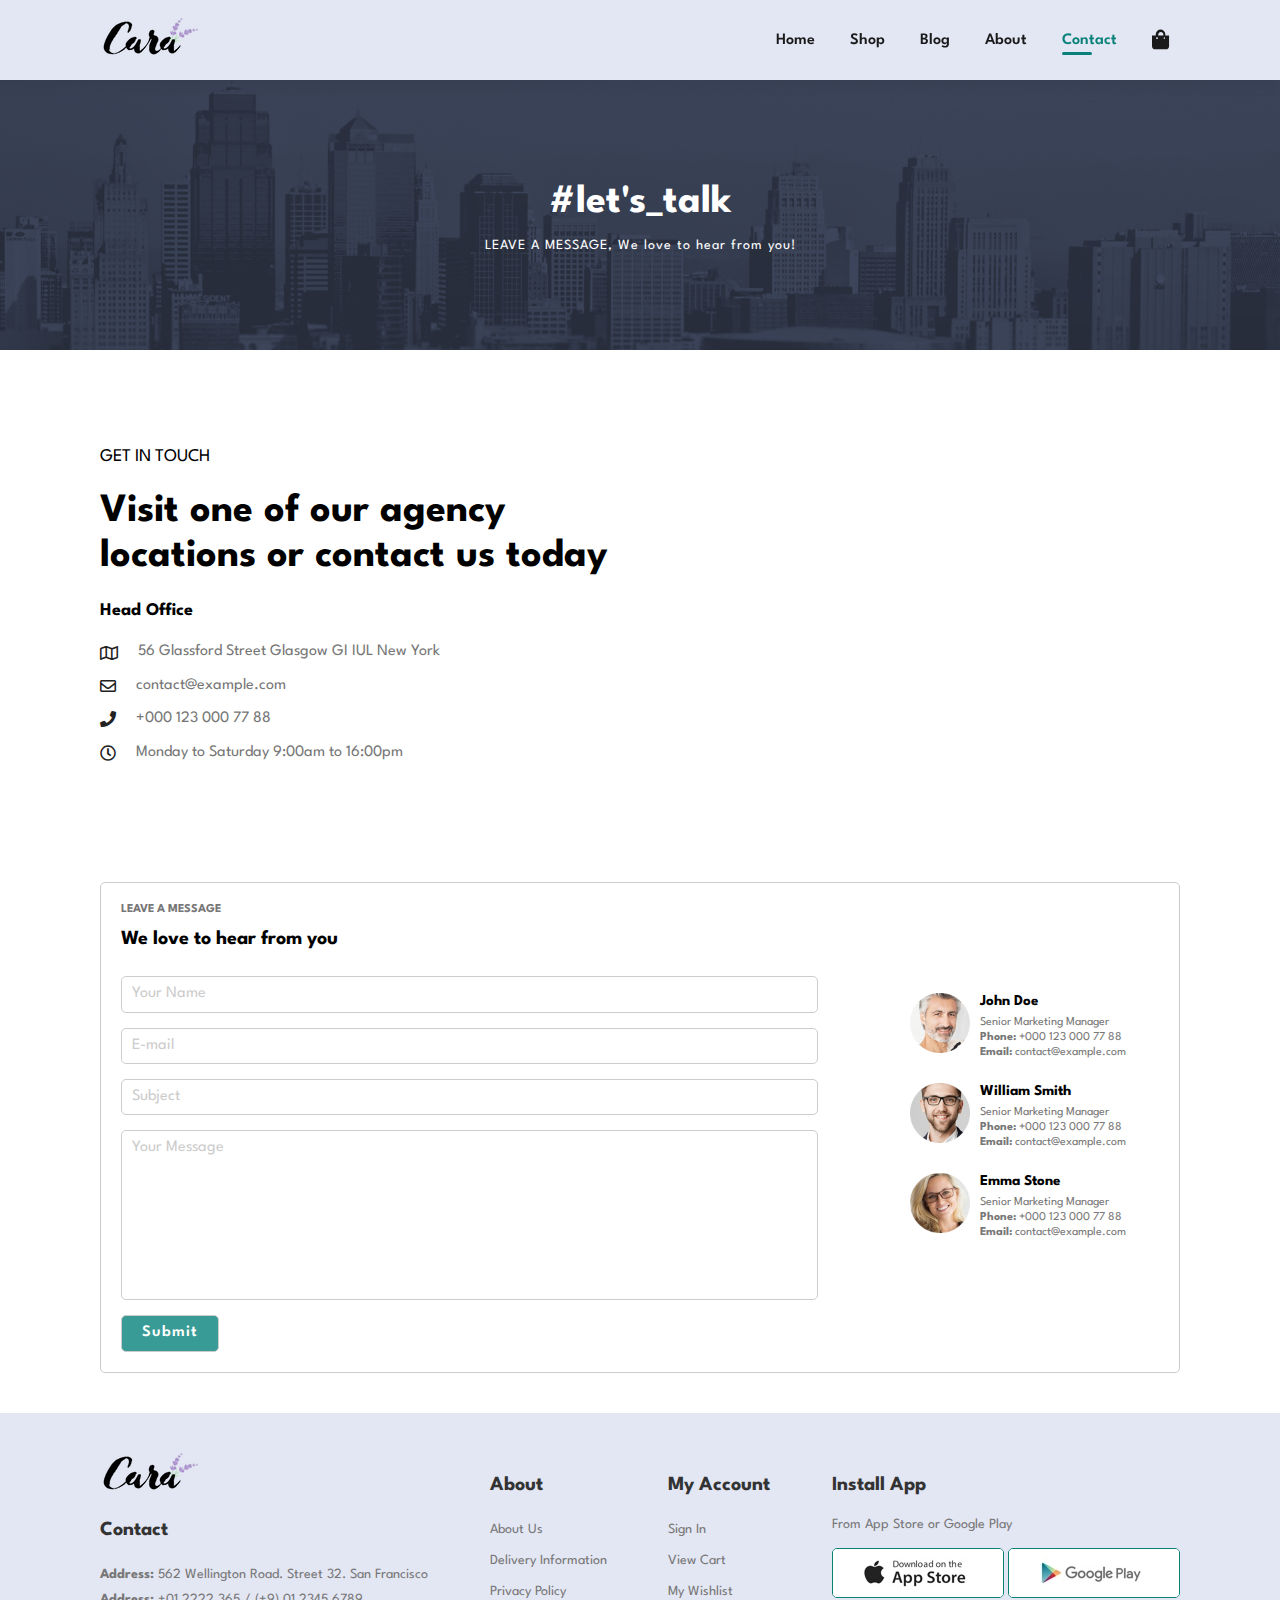
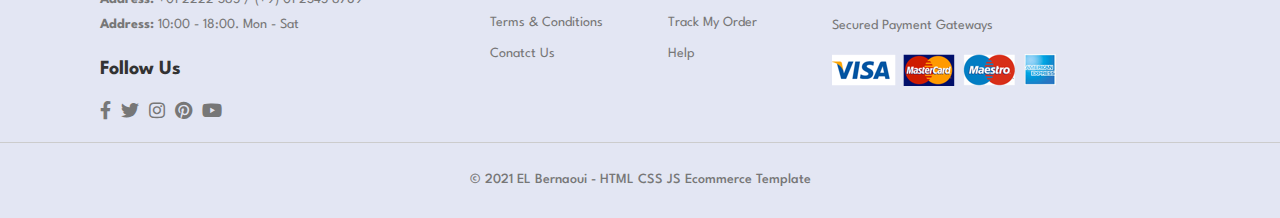
<file: contact.html>
<!DOCTYPE html>
<html lang="en">
  <head>
    <meta charset="UTF-8" />
    <meta http-equiv="X-UA-Compatible" content="IE=edge" />
    <meta name="viewport" content="width=device-width, initial-scale=1.0" />
    <title>Cara Shop</title>

    <!-- Render All Element Normally -->
    <link rel="stylesheet" href="css/normalize.css" />

    <!-- Fonts Awesome Library -->
    <link rel="stylesheet" href="css/all.min.css" />

    <!-- Main Template CSS File -->
    <link rel="stylesheet" href="css/style.css" />
  </head>
  <body>
    <!-- Start Header -->
    <header>
      <div class="container">
        <div class="logo">
          <a href="index.html">
            <img src="images/logo.png" alt="logo" />
          </a>
        </div>
        <div class="icons">
          <a href="cart.html"><i class="fas fa-shopping-bag shop-bag"></i></a>
          <i class="fas fa-bars toggle"></i>
        </div>
        <nav>
          <ul>
            <li>
              <a href="index.html">Home</a>
            </li>
            <li>
              <a href="shop.html">Shop</a>
            </li>
            <li>
              <a href="blog.html">Blog</a>
            </li>
            <li>
              <a href="about.html">About</a>
            </li>
            <li>
              <a href="contact.html" class="active">Contact</a>
            </li>
            <li>
              <a href="cart.html" class="sh-cart"
                ><i class="fas fa-shopping-bag shop-bag"></i
              ></a>
            </li>
            <i class="fas fa-times close-btn"></i>
          </ul>
        </nav>
      </div>
    </header>
    <!-- End Header -->
    <!-- Start landing -->
    <section class="contact special_landing">
      <div class="container">
        <h2>#let's_talk</h2>
        <h6>LEAVE A MESSAGE, We love to hear from you!</h6>
      </div>
    </section>
    <!-- End landing -->
    <!-- Start Contact -->
    <section class="contact-info">
      <div class="container">
        <div class="box">
          <h4>GET IN TOUCH</h4>
          <h2>Visit one of our agency locations or contact us today</h2>
          <ul>
            <h4>Head Office</h4>
            <li>
              <i class="far fa-map"></i>
              <p>56 Glassford Street Glasgow GI IUL New York</p>
            </li>
            <li>
              <i class="far fa-envelope"></i>
              <p>contact@example.com</p>
            </li>
            <li>
              <i class="fas fa-phone"></i>
              <p>+000 123 000 77 88</p>
            </li>
            <li>
              <i class="far fa-clock"></i>
              <p>Monday to Saturday 9:00am to 16:00pm</p>
            </li>
          </ul>
        </div>
        <div class="box">
          <iframe
            src="https://www.google.com/maps/embed?pb=!1m18!1m12!1m3!1d3323.410817827435!2d-7.588763784944668!3d33.594643749153!2m3!1f0!2f0!3f0!3m2!1i1024!2i768!4f13.1!3m3!1m2!1s0xda7cd13a9c1de09%3A0x3e94661c6bc03794!2sBd%20Ba%20Hmad%2C%20Casablanca%2020250!5e0!3m2!1sen!2sma!4v1662227282854!5m2!1sen!2sma"
            allowfullscreen=""
            loading="lazy"
            referrerpolicy="no-referrer-when-downgrade"
          ></iframe>
        </div>
      </div>
    </section>
    <section class="contact-form">
      <div class="container">
        <div class="holder">
          <div class="form">
            <h6>LEAVE A MESSAGE</h6>
            <h4>We love to hear from you</h4>
            <form>
              <input type="text" name="name" placeholder="Your Name" />
              <input type="email" name="email" placeholder="E-mail" />
              <input type="text" name="subject" placeholder="Subject" />
              <textarea name="message" placeholder="Your Message"></textarea>
              <input type="submit" value="Submit" />
            </form>
          </div>
          <div class="developers">
            <div class="dev-info">
              <img src="images/people/1.png" alt="" />
              <div>
                <h6>John Doe</h6>
                <p>Senior Marketing Manager</p>
                <p><strong>Phone:</strong> +000 123 000 77 88</p>
                <p><strong>Email:</strong> contact@example.com</p>
              </div>
            </div>
            <div class="dev-info">
              <img src="images/people/2.png" alt="" />
              <div>
                <h6>William Smith</h6>
                <p>Senior Marketing Manager</p>
                <p><strong>Phone:</strong> +000 123 000 77 88</p>
                <p><strong>Email:</strong> contact@example.com</p>
              </div>
            </div>
            <div class="dev-info">
              <img src="images/people/3.png" alt="" />
              <div>
                <h6>Emma Stone</h6>
                <p>Senior Marketing Manager</p>
                <p><strong>Phone:</strong> +000 123 000 77 88</p>
                <p><strong>Email:</strong> contact@example.com</p>
              </div>
            </div>
          </div>
        </div>
      </div>
    </section>
    <!-- End Contact -->
    <!-- Start Footer -->
    <footer>
      <div class="container">
        <div class="box first">
          <img src="images/logo.png" alt="" />
          <h4>Contact</h4>
          <p>
            <strong>Address:</strong> 562 Wellington Road. Street 32. San
            Francisco
          </p>
          <p><strong>Address:</strong> +01 2222 365 / (+9) 01 2345 6789</p>
          <p><strong>Address:</strong> 10:00 - 18:00. Mon - Sat</p>
          <h4>Follow Us</h4>
          <div class="social">
            <a href="http://facebook.com" target="_blank">
              <i class="fab fa-facebook-f"></i>
            </a>
            <a href="http://twitter.com" target="_blank">
              <i class="fab fa-twitter"></i>
            </a>
            <a href="http://instagram.com" target="_blank">
              <i class="fab fa-instagram"></i>
            </a>
            <a href="http://pinterest.com" target="_blank">
              <i class="fab fa-pinterest"></i>
            </a>
            <a href="http://youtube.com" target="_blank">
              <i class="fab fa-youtube"></i>
            </a>
          </div>
        </div>
        <div class="box second">
          <h4>About</h4>
          <ul>
            <li>
              <a href="about.html">About Us</a>
            </li>
            <li>
              <a href="#">Delivery Information</a>
            </li>
            <li>
              <a href="#">Privacy Policy</a>
            </li>
            <li>
              <a href="#">Terms & Conditions</a>
            </li>
            <li>
              <a href="contact.html">Conatct Us</a>
            </li>
          </ul>
        </div>
        <div class="box third">
          <h4>My Account</h4>
          <ul>
            <li>
              <a href="#">Sign In</a>
            </li>
            <li>
              <a href="#">View Cart</a>
            </li>
            <li>
              <a href="#">My Wishlist</a>
            </li>
            <li>
              <a href="#">Track My Order</a>
            </li>
            <li>
              <a href="#">Help</a>
            </li>
          </ul>
        </div>
        <div class="box fourth">
          <h4>Install App</h4>
          <p>From App Store or Google Play</p>
          <div class="app">
            <a href="#">
              <img src="images/pay/app.jpg" alt="" />
            </a>
            <a href="#">
              <img src="images/pay/play.jpg" alt="" />
            </a>
          </div>
          <p>Secured Payment Gateways</p>
          <img src="images/pay/pay.png" alt="" />
        </div>
      </div>
      <div class="copyright">
        <p>&copy; 2021 EL Bernaoui - HTML CSS JS Ecommerce Template</p>
      </div>
    </footer>
    <!-- Start Footer -->
    <script src="javascript/script.js"></script>
  </body>
</html>
</file>
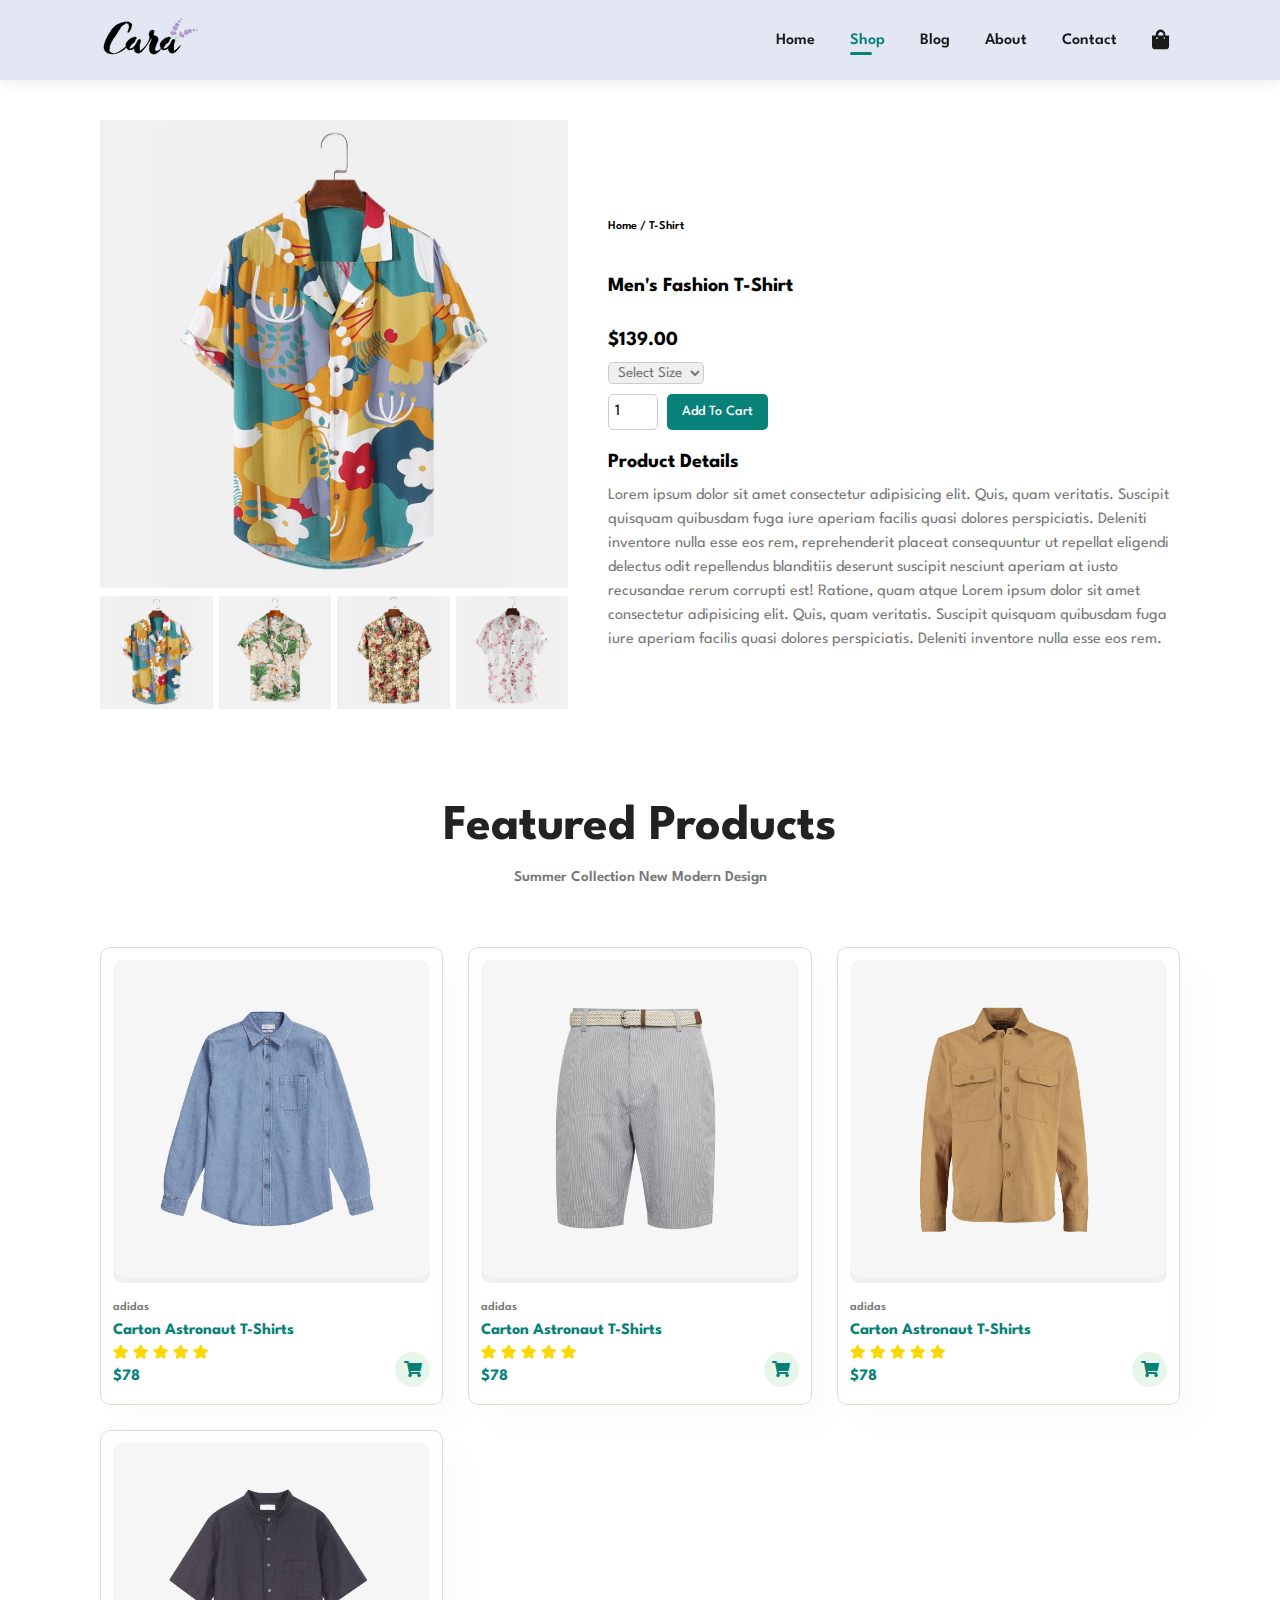
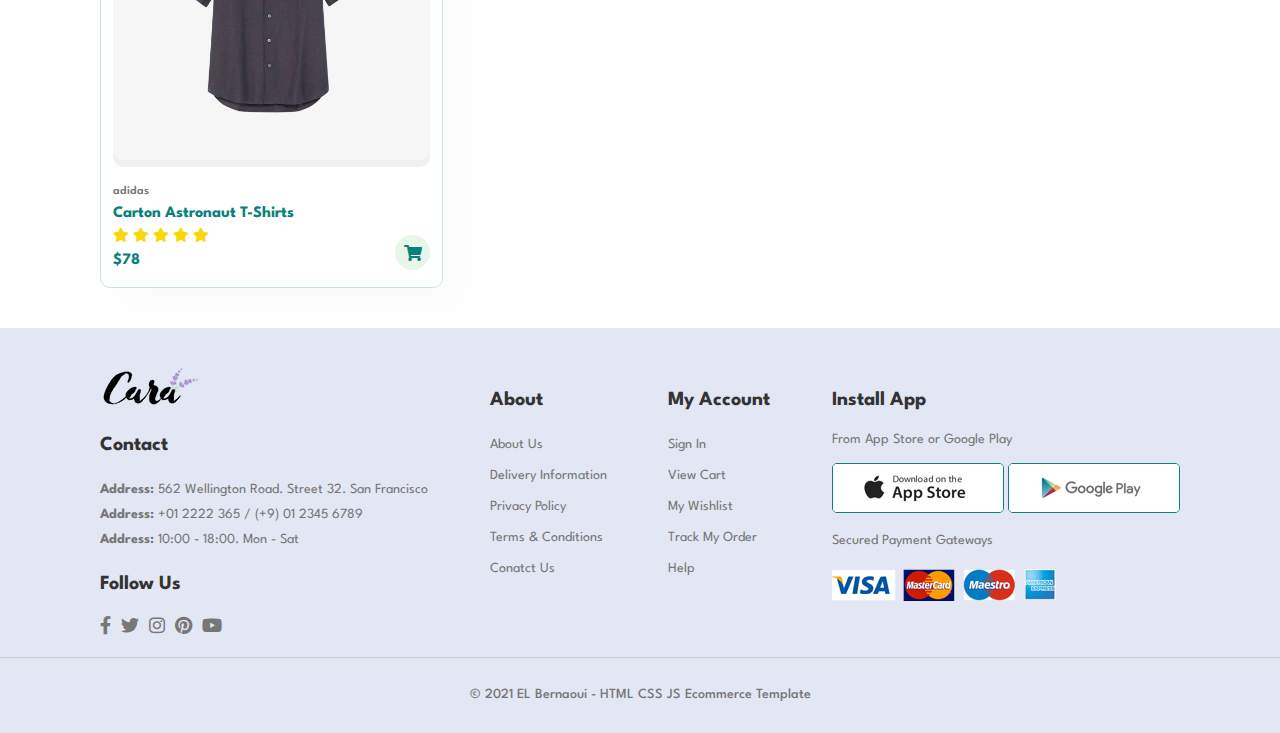
<file: pDetails.html>
<!DOCTYPE html>
<html lang="en">
  <head>
    <meta charset="UTF-8" />
    <meta http-equiv="X-UA-Compatible" content="IE=edge" />
    <meta name="viewport" content="width=device-width, initial-scale=1.0" />
    <title>Cara Shop</title>

    <!-- Render All Element Normally -->
    <link rel="stylesheet" href="css/normalize.css" />

    <!-- Fonts Awesome Library -->
    <link rel="stylesheet" href="css/all.min.css" />

    <!-- Main Template CSS File -->
    <link rel="stylesheet" href="css/style.css" />
  </head>
  <body>
    <!-- Start Header -->
    <header>
      <div class="container">
        <div class="logo">
          <a href="index.html">
            <img src="images/logo.png" alt="logo" />
          </a>
        </div>
        <div class="icons">
          <a href="cart.html"><i class="fas fa-shopping-bag shop-bag"></i></a>
          <i class="fas fa-bars toggle"></i>
        </div>
        <nav>
          <ul>
            <li>
              <a href="index.html">Home</a>
            </li>
            <li>
              <a href="shop.html" class="active">Shop</a>
            </li>
            <li>
              <a href="blog.html">Blog</a>
            </li>
            <li>
              <a href="about.html">About</a>
            </li>
            <li>
              <a href="contact.html">Contact</a>
            </li>
            <li>
              <a href="cart.html" class="sh-cart"
                ><i class="fas fa-shopping-bag shop-bag"></i
              ></a>
            </li>
            <i class="fas fa-times close-btn"></i>
          </ul>
        </nav>
      </div>
    </header>
    <!-- End Header -->
    <!-- Start Product-Details -->
    <section class="p-details">
      <div class="container">
        <div class="box1">
          <div class="big-img">
            <img src="images/products/f1.jpg" alt="" />
          </div>
          <ul class="small-imgs">
            <li>
              <img src="images/products/f1.jpg" alt="" />
            </li>
            <li>
              <img src="images/products/f2.jpg" alt="" />
            </li>
            <li>
              <img src="images/products/f3.jpg" alt="" />
            </li>
            <li>
              <img src="images/products/f4.jpg" alt="" />
            </li>
          </ul>
        </div>
        <div class="box2">
          <h6>Home / T-Shirt</h6>
          <h4>Men's Fashion T-Shirt</h4>
          <h4>$139.00</h4>
          <select>
            <option>Select Size</option>
            <option>M</option>
            <option>L</option>
            <option>XL</option>
            <option>XXL</option>
            <option>XXXL</option>
          </select>
          <div>
            <input type="number" value="1" />
            <input type="submit" value="Add To Cart" />
          </div>
          <h4>Product Details</h4>
          <p>
            Lorem ipsum dolor sit amet consectetur adipisicing elit. Quis, quam
            veritatis. Suscipit quisquam quibusdam fuga iure aperiam facilis
            quasi dolores perspiciatis. Deleniti inventore nulla esse eos rem,
            reprehenderit placeat consequuntur ut repellat eligendi delectus
            odit repellendus blanditiis deserunt suscipit nesciunt aperiam at
            iusto recusandae rerum corrupti est! Ratione, quam atque Lorem ipsum
            dolor sit amet consectetur adipisicing elit. Quis, quam veritatis.
            Suscipit quisquam quibusdam fuga iure aperiam facilis quasi dolores
            perspiciatis. Deleniti inventore nulla esse eos rem.
          </p>
        </div>
      </div>
    </section>
    <!-- End Product-Details -->
    <!-- Start Shop -->
    <section class="feat-products">
      <div class="heading">
        <h1 class="special-h1">Featured Products</h1>
        <p class="special-p">Summer Collection New Modern Design</p>
      </div>
      <div class="container">
        <div class="box">
          <div class="image">
            <a href="pDetails.html">
              <img src="images/products/n5.jpg" alt="" />
            </a>
          </div>
          <div class="details">
            <span>adidas</span>
            <h6>Carton Astronaut T-Shirts</h6>
            <div class="stars">
              <i class="fas fa-star"></i>
              <i class="fas fa-star"></i>
              <i class="fas fa-star"></i>
              <i class="fas fa-star"></i>
              <i class="fas fa-star"></i>
            </div>
            <h6>$78</h6>
            <button>
              <i class="fas fa-shopping-cart"></i>
            </button>
          </div>
        </div>
        <div class="box">
          <div class="image">
            <a href="pDetails.html">
              <img src="images/products/n6.jpg" alt="" />
            </a>
          </div>
          <div class="details">
            <span>adidas</span>
            <h6>Carton Astronaut T-Shirts</h6>
            <div class="stars">
              <i class="fas fa-star"></i>
              <i class="fas fa-star"></i>
              <i class="fas fa-star"></i>
              <i class="fas fa-star"></i>
              <i class="fas fa-star"></i>
            </div>
            <h6>$78</h6>
            <button>
              <i class="fas fa-shopping-cart"></i>
            </button>
          </div>
        </div>
        <div class="box">
          <div class="image">
            <a href="pDetails.html">
              <img src="images/products/n7.jpg" alt="" />
            </a>
          </div>
          <div class="details">
            <span>adidas</span>
            <h6>Carton Astronaut T-Shirts</h6>
            <div class="stars">
              <i class="fas fa-star"></i>
              <i class="fas fa-star"></i>
              <i class="fas fa-star"></i>
              <i class="fas fa-star"></i>
              <i class="fas fa-star"></i>
            </div>
            <h6>$78</h6>
            <button>
              <i class="fa fa-shopping-cart"></i>
            </button>
          </div>
        </div>
        <div class="box">
          <div class="image">
            <a href="pDetails.html">
              <img src="images/products/n8.jpg" alt="" />
            </a>
          </div>
          <div class="details">
            <span>adidas</span>
            <h6>Carton Astronaut T-Shirts</h6>
            <div class="stars">
              <i class="fas fa-star"></i>
              <i class="fas fa-star"></i>
              <i class="fas fa-star"></i>
              <i class="fas fa-star"></i>
              <i class="fas fa-star"></i>
            </div>
            <h6>$78</h6>
            <button>
              <i class="fas fa-shopping-cart"></i>
            </button>
          </div>
        </div>
      </div>
    </section>
    <!-- End Shop -->
    <!-- Start Footer -->
    <footer>
      <div class="container">
        <div class="box first">
          <img src="images/logo.png" alt="" />
          <h4>Contact</h4>
          <p>
            <strong>Address:</strong> 562 Wellington Road. Street 32. San
            Francisco
          </p>
          <p><strong>Address:</strong> +01 2222 365 / (+9) 01 2345 6789</p>
          <p><strong>Address:</strong> 10:00 - 18:00. Mon - Sat</p>
          <h4>Follow Us</h4>
          <div class="social">
            <a href="http://facebook.com" target="_blank">
              <i class="fab fa-facebook-f"></i>
            </a>
            <a href="http://twitter.com" target="_blank">
              <i class="fab fa-twitter"></i>
            </a>
            <a href="http://instagram.com" target="_blank">
              <i class="fab fa-instagram"></i>
            </a>
            <a href="http://pinterest.com" target="_blank">
              <i class="fab fa-pinterest"></i>
            </a>
            <a href="http://youtube.com" target="_blank">
              <i class="fab fa-youtube"></i>
            </a>
          </div>
        </div>
        <div class="box second">
          <h4>About</h4>
          <ul>
            <li>
              <a href="about.html">About Us</a>
            </li>
            <li>
              <a href="#">Delivery Information</a>
            </li>
            <li>
              <a href="#">Privacy Policy</a>
            </li>
            <li>
              <a href="#">Terms & Conditions</a>
            </li>
            <li>
              <a href="contact.html">Conatct Us</a>
            </li>
          </ul>
        </div>
        <div class="box third">
          <h4>My Account</h4>
          <ul>
            <li>
              <a href="#">Sign In</a>
            </li>
            <li>
              <a href="#">View Cart</a>
            </li>
            <li>
              <a href="#">My Wishlist</a>
            </li>
            <li>
              <a href="#">Track My Order</a>
            </li>
            <li>
              <a href="#">Help</a>
            </li>
          </ul>
        </div>
        <div class="box fourth">
          <h4>Install App</h4>
          <p>From App Store or Google Play</p>
          <div class="app">
            <a href="#">
              <img src="images/pay/app.jpg" alt="" />
            </a>
            <a href="#">
              <img src="images/pay/play.jpg" alt="" />
            </a>
          </div>
          <p>Secured Payment Gateways</p>
          <img src="images/pay/pay.png" alt="" />
        </div>
      </div>
      <div class="copyright">
        <p>&copy; 2021 EL Bernaoui - HTML CSS JS Ecommerce Template</p>
      </div>
    </footer>
    <!-- Start Footer -->
    <script src="javascript/script.js"></script>
  </body>
</html>
</file>
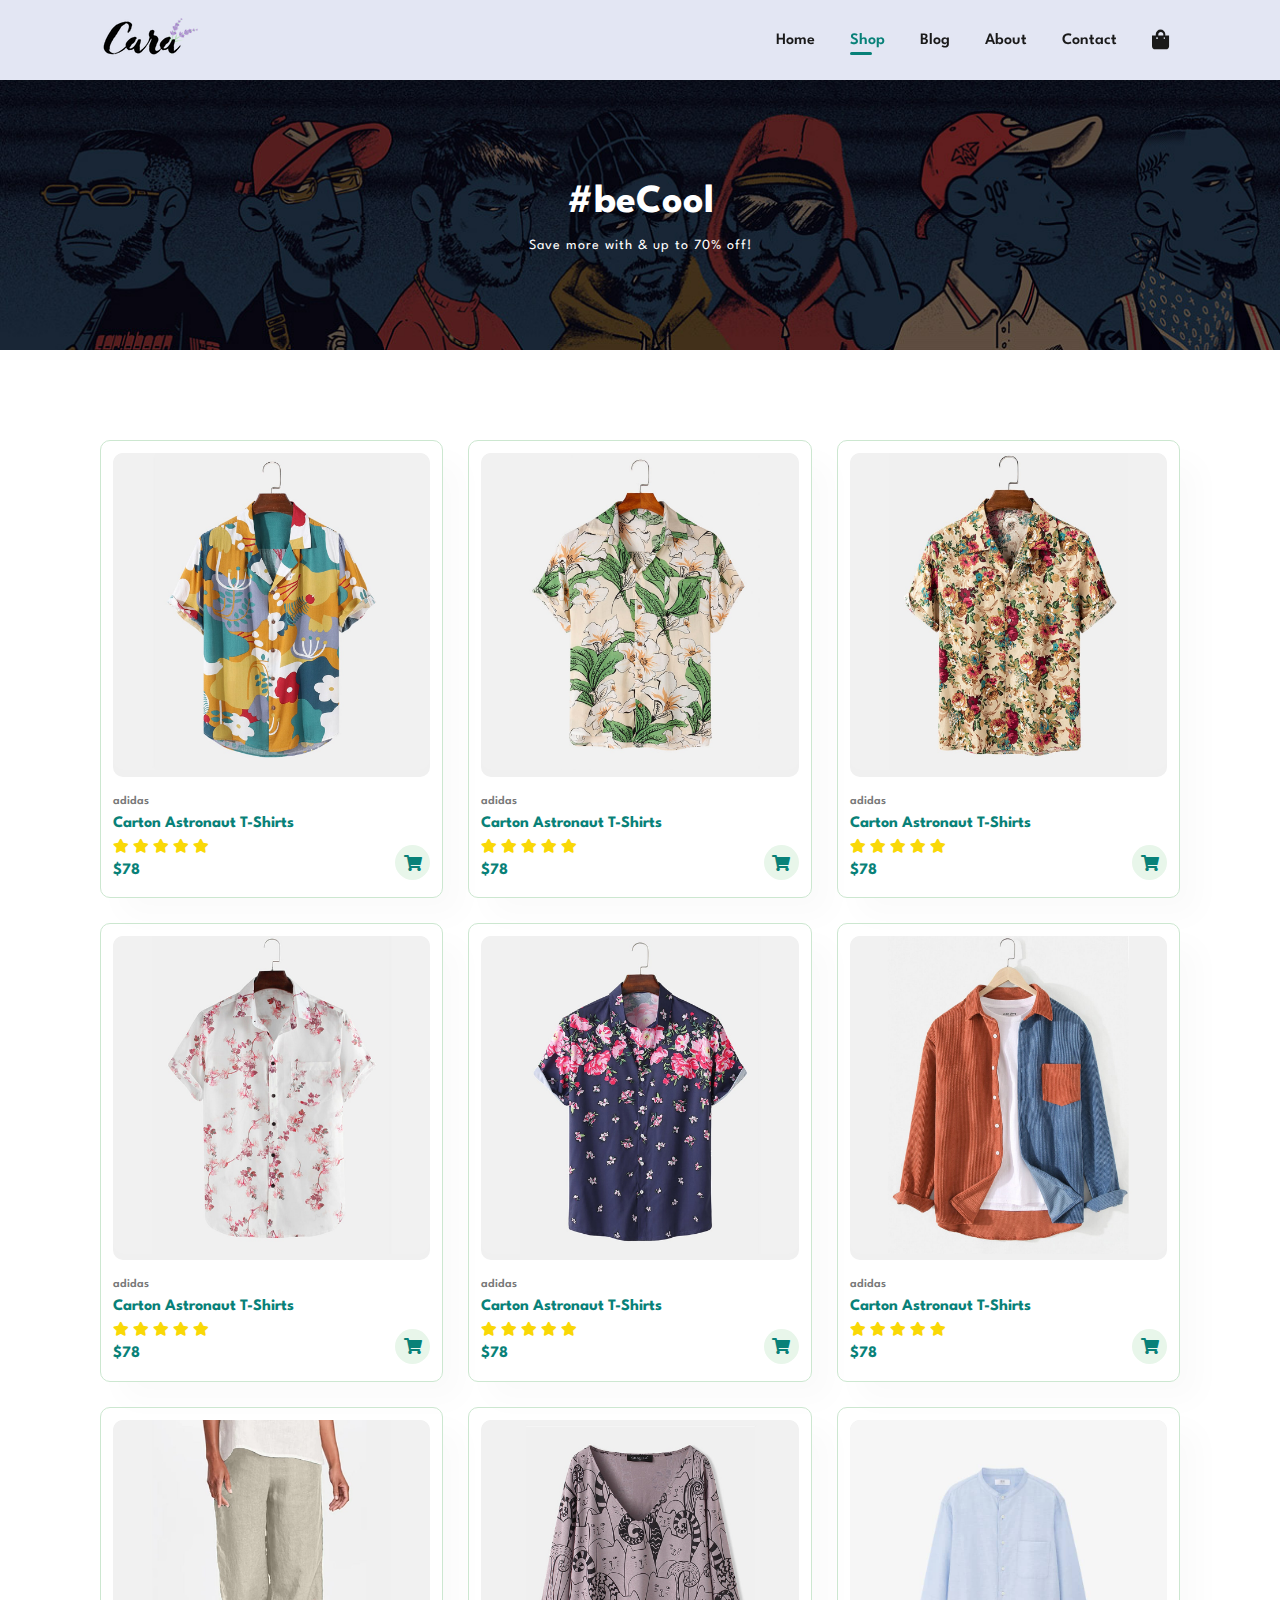
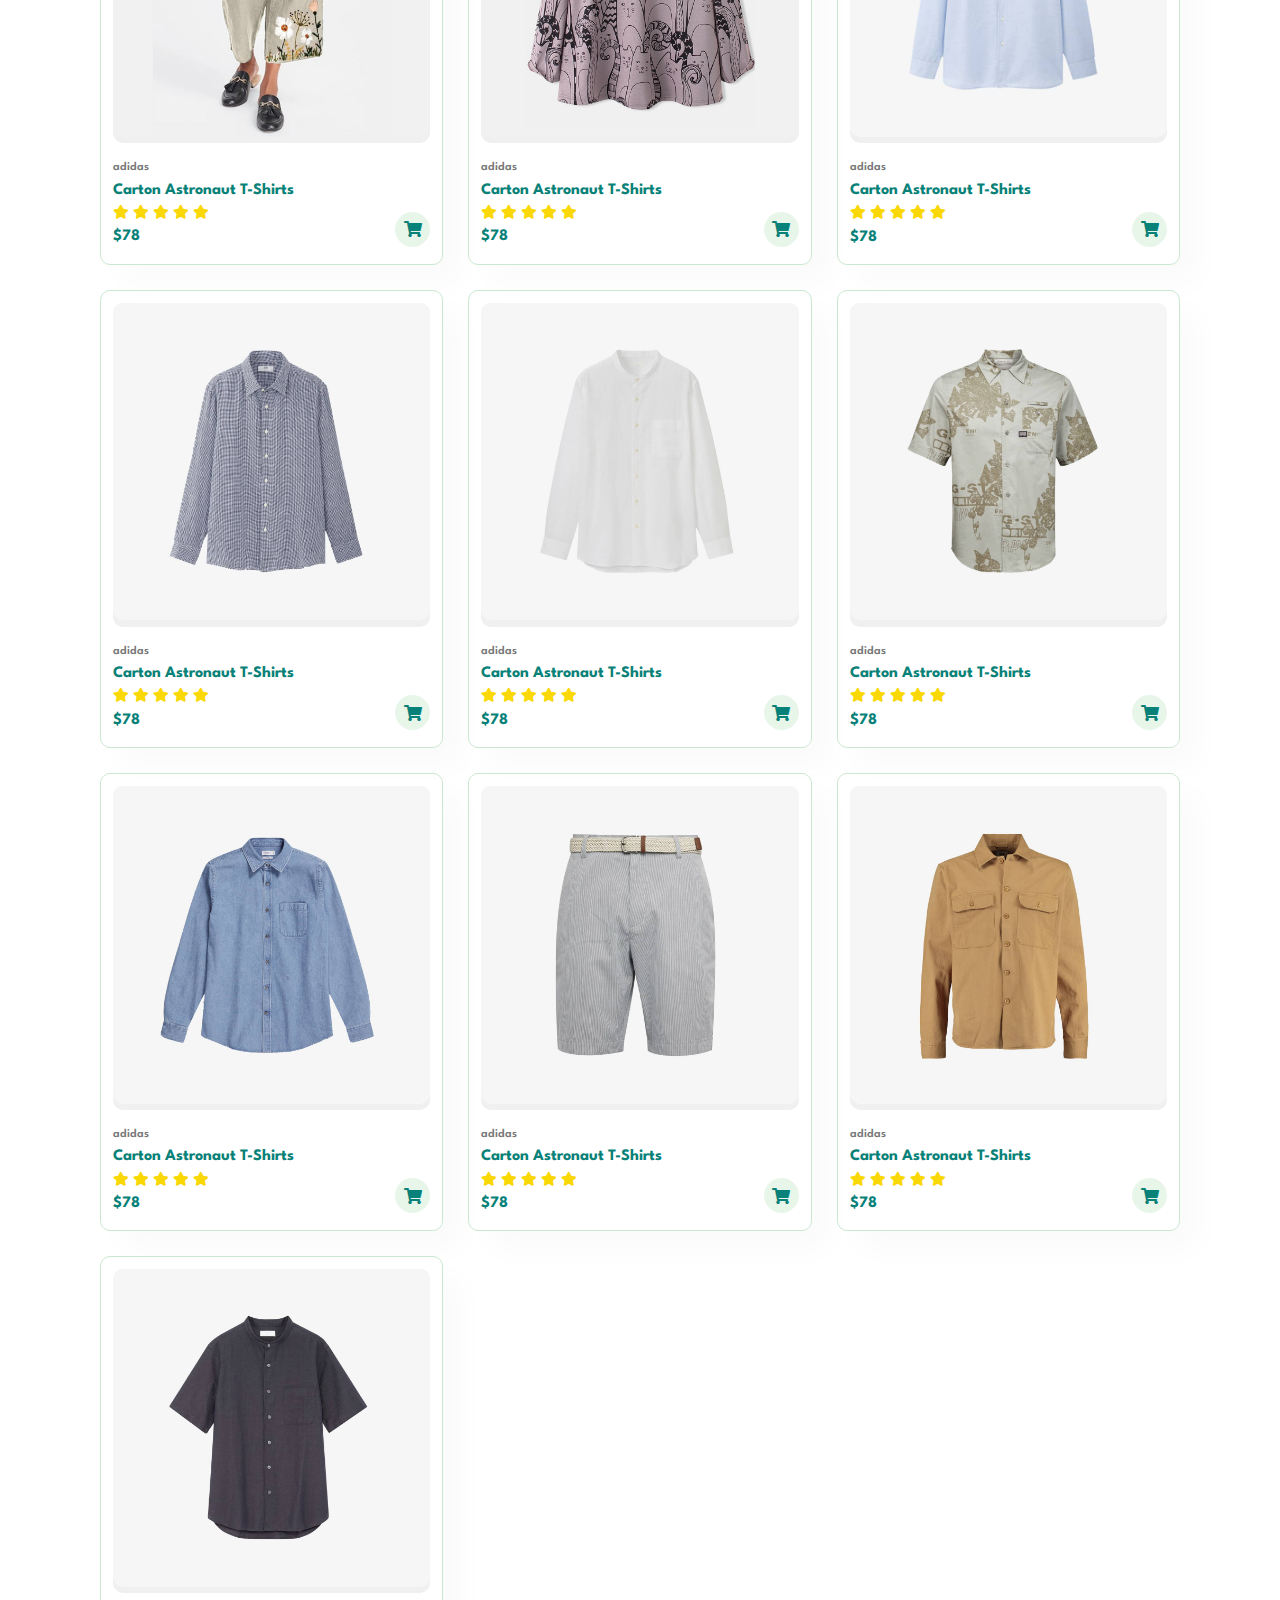
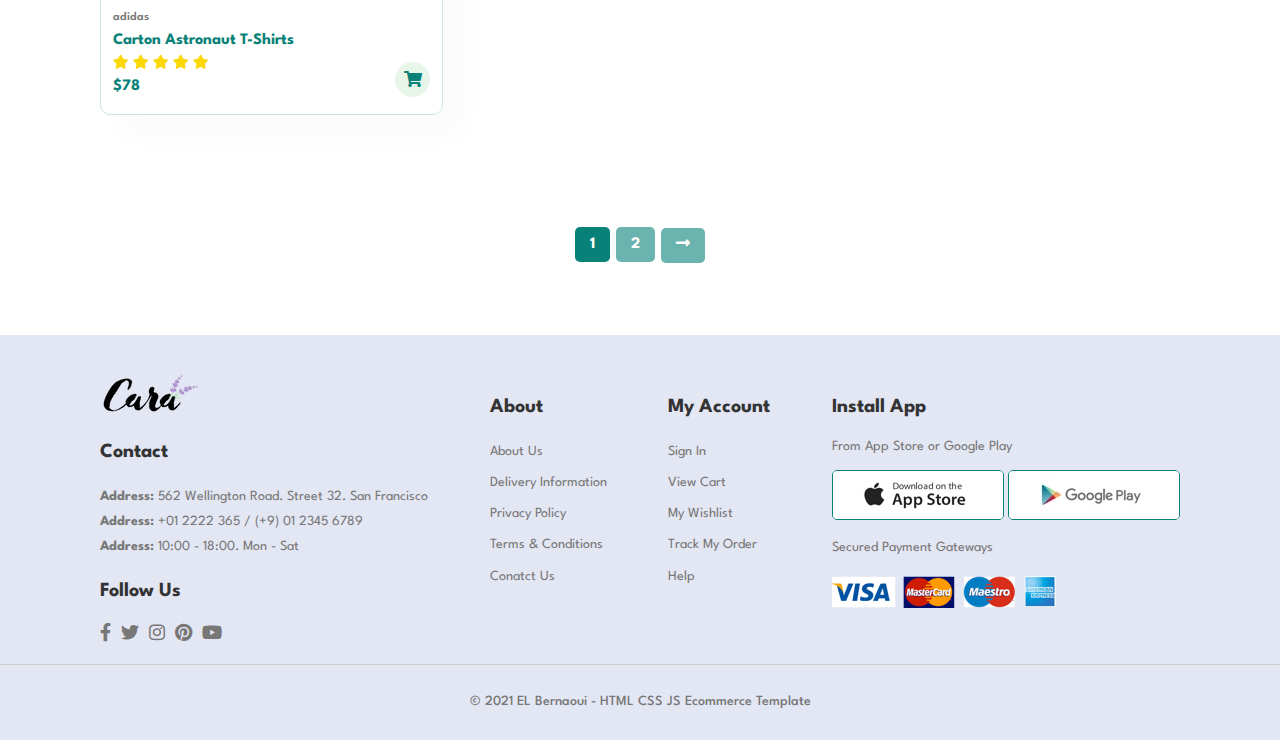
<file: shop.html>
<!DOCTYPE html>
<html lang="en">
  <head>
    <meta charset="UTF-8" />
    <meta http-equiv="X-UA-Compatible" content="IE=edge" />
    <meta name="viewport" content="width=device-width, initial-scale=1.0" />
    <title>Cara Shop</title>

    <!-- Render All Element Normally -->
    <link rel="stylesheet" href="css/normalize.css" />

    <!-- Fonts Awesome Library -->
    <link rel="stylesheet" href="css/all.min.css" />

    <!-- Main Template CSS File -->
    <link rel="stylesheet" href="css/style.css" />
  </head>
  <body>
    <!-- Start Header -->
    <header>
      <div class="container">
        <div class="logo">
          <a href="index.html">
            <img src="images/logo.png" alt="logo" />
          </a>
        </div>
        <div class="icons">
          <a href="cart.html"><i class="fas fa-shopping-bag shop-bag"></i></a>
          <i class="fas fa-bars toggle"></i>
        </div>
        <nav>
          <ul>
            <li>
              <a href="index.html">Home</a>
            </li>
            <li>
              <a href="shop.html" class="active">Shop</a>
            </li>
            <li>
              <a href="blog.html">Blog</a>
            </li>
            <li>
              <a href="about.html">About</a>
            </li>
            <li>
              <a href="contact.html">Contact</a>
            </li>
            <li>
              <a href="cart.html" class="sh-cart"
                ><i class="fas fa-shopping-bag shop-bag"></i
              ></a>
            </li>
            <i class="fas fa-times close-btn"></i>
          </ul>
        </nav>
      </div>
    </header>
    <!-- End Header -->
    <!-- Start landing -->
    <section class="shop special_landing">
      <div class="container">
        <h2>#beCool</h2>
        <h6>Save more with & up to 70% off!</h6>
      </div>
    </section>
    <!-- End landing -->
    <!-- Start Shop -->
    <section class="feat-products">
      <div class="container">
        <div class="box">
          <div class="image">
            <a href="pDetails.html">
              <img src="images/products/f1.jpg" alt="" />
            </a>
          </div>
          <div class="details">
            <span>adidas</span>
            <h6>Carton Astronaut T-Shirts</h6>
            <div class="stars">
              <i class="fas fa-star"></i>
              <i class="fas fa-star"></i>
              <i class="fas fa-star"></i>
              <i class="fas fa-star"></i>
              <i class="fas fa-star"></i>
            </div>
            <h6>$78</h6>
            <button>
              <i class="fas fa-shopping-cart"></i>
            </button>
          </div>
        </div>
        <div class="box">
          <div class="image">
            <a href="pDetails.html">
              <img src="images/products/f2.jpg" alt="" />
            </a>
          </div>
          <div class="details">
            <span>adidas</span>
            <h6>Carton Astronaut T-Shirts</h6>
            <div class="stars">
              <i class="fas fa-star"></i>
              <i class="fas fa-star"></i>
              <i class="fas fa-star"></i>
              <i class="fas fa-star"></i>
              <i class="fas fa-star"></i>
            </div>
            <h6>$78</h6>
            <button>
              <i class="fas fa-shopping-cart"></i>
            </button>
          </div>
        </div>
        <div class="box">
          <div class="image">
            <a href="pDetails.html">
              <img src="images/products/f3.jpg" alt="" />
            </a>
          </div>
          <div class="details">
            <span>adidas</span>
            <h6>Carton Astronaut T-Shirts</h6>
            <div class="stars">
              <i class="fas fa-star"></i>
              <i class="fas fa-star"></i>
              <i class="fas fa-star"></i>
              <i class="fas fa-star"></i>
              <i class="fas fa-star"></i>
            </div>
            <h6>$78</h6>
            <button>
              <i class="fas fa-shopping-cart"></i>
            </button>
          </div>
        </div>
        <div class="box">
          <div class="image">
            <a href="pDetails.html">
              <img src="images/products/f4.jpg" alt="" />
            </a>
          </div>
          <div class="details">
            <span>adidas</span>
            <h6>Carton Astronaut T-Shirts</h6>
            <div class="stars">
              <i class="fas fa-star"></i>
              <i class="fas fa-star"></i>
              <i class="fas fa-star"></i>
              <i class="fas fa-star"></i>
              <i class="fas fa-star"></i>
            </div>
            <h6>$78</h6>
            <button>
              <i class="fas fa-shopping-cart"></i>
            </button>
          </div>
        </div>
        <div class="box">
          <div class="image">
            <a href="pDetails.html">
              <img src="images/products/f5.jpg" alt="" />
            </a>
          </div>
          <div class="details">
            <span>adidas</span>
            <h6>Carton Astronaut T-Shirts</h6>
            <div class="stars">
              <i class="fas fa-star"></i>
              <i class="fas fa-star"></i>
              <i class="fas fa-star"></i>
              <i class="fas fa-star"></i>
              <i class="fas fa-star"></i>
            </div>
            <h6>$78</h6>
            <button>
              <i class="fas fa-shopping-cart"></i>
            </button>
          </div>
        </div>
        <div class="box">
          <div class="image">
            <a href="pDetails.html">
              <img src="images/products/f6.jpg" alt="" />
            </a>
          </div>
          <div class="details">
            <span>adidas</span>
            <h6>Carton Astronaut T-Shirts</h6>
            <div class="stars">
              <i class="fas fa-star"></i>
              <i class="fas fa-star"></i>
              <i class="fas fa-star"></i>
              <i class="fas fa-star"></i>
              <i class="fas fa-star"></i>
            </div>
            <h6>$78</h6>
            <button>
              <i class="fas fa-shopping-cart"></i>
            </button>
          </div>
        </div>
        <div class="box">
          <div class="image">
            <a href="pDetails.html">
              <img src="images/products/f7.jpg" alt="" />
            </a>
          </div>
          <div class="details">
            <span>adidas</span>
            <h6>Carton Astronaut T-Shirts</h6>
            <div class="stars">
              <i class="fas fa-star"></i>
              <i class="fas fa-star"></i>
              <i class="fas fa-star"></i>
              <i class="fas fa-star"></i>
              <i class="fas fa-star"></i>
            </div>
            <h6>$78</h6>
            <button>
              <i class="fa fa-shopping-cart"></i>
            </button>
          </div>
        </div>
        <div class="box">
          <div class="image">
            <a href="pDetails.html">
              <img src="images/products/f8.jpg" alt="" />
            </a>
          </div>
          <div class="details">
            <span>adidas</span>
            <h6>Carton Astronaut T-Shirts</h6>
            <div class="stars">
              <i class="fas fa-star"></i>
              <i class="fas fa-star"></i>
              <i class="fas fa-star"></i>
              <i class="fas fa-star"></i>
              <i class="fas fa-star"></i>
            </div>
            <h6>$78</h6>
            <button>
              <i class="fas fa-shopping-cart"></i>
            </button>
          </div>
        </div>
        <div class="box">
          <div class="image">
            <a href="pDetails.html">
              <img src="images/products/n1.jpg" alt="" />
            </a>
          </div>
          <div class="details">
            <span>adidas</span>
            <h6>Carton Astronaut T-Shirts</h6>
            <div class="stars">
              <i class="fas fa-star"></i>
              <i class="fas fa-star"></i>
              <i class="fas fa-star"></i>
              <i class="fas fa-star"></i>
              <i class="fas fa-star"></i>
            </div>
            <h6>$78</h6>
            <button>
              <i class="fas fa-shopping-cart"></i>
            </button>
          </div>
        </div>
        <div class="box">
          <div class="image">
            <a href="pDetails.html">
              <img src="images/products/n2.jpg" alt="" />
            </a>
          </div>
          <div class="details">
            <span>adidas</span>
            <h6>Carton Astronaut T-Shirts</h6>
            <div class="stars">
              <i class="fas fa-star"></i>
              <i class="fas fa-star"></i>
              <i class="fas fa-star"></i>
              <i class="fas fa-star"></i>
              <i class="fas fa-star"></i>
            </div>
            <h6>$78</h6>
            <button>
              <i class="fas fa-shopping-cart"></i>
            </button>
          </div>
        </div>
        <div class="box">
          <div class="image">
            <a href="pDetails.html">
              <img src="images/products/n3.jpg" alt="" />
            </a>
          </div>
          <div class="details">
            <span>adidas</span>
            <h6>Carton Astronaut T-Shirts</h6>
            <div class="stars">
              <i class="fas fa-star"></i>
              <i class="fas fa-star"></i>
              <i class="fas fa-star"></i>
              <i class="fas fa-star"></i>
              <i class="fas fa-star"></i>
            </div>
            <h6>$78</h6>
            <button>
              <i class="fas fa-shopping-cart"></i>
            </button>
          </div>
        </div>
        <div class="box">
          <div class="image">
            <a href="pDetails.html">
              <img src="images/products/n4.jpg" alt="" />
            </a>
          </div>
          <div class="details">
            <span>adidas</span>
            <h6>Carton Astronaut T-Shirts</h6>
            <div class="stars">
              <i class="fas fa-star"></i>
              <i class="fas fa-star"></i>
              <i class="fas fa-star"></i>
              <i class="fas fa-star"></i>
              <i class="fas fa-star"></i>
            </div>
            <h6>$78</h6>
            <button>
              <i class="fas fa-shopping-cart"></i>
            </button>
          </div>
        </div>
        <div class="box">
          <div class="image">
            <a href="pDetails.html">
              <img src="images/products/n5.jpg" alt="" />
            </a>
          </div>
          <div class="details">
            <span>adidas</span>
            <h6>Carton Astronaut T-Shirts</h6>
            <div class="stars">
              <i class="fas fa-star"></i>
              <i class="fas fa-star"></i>
              <i class="fas fa-star"></i>
              <i class="fas fa-star"></i>
              <i class="fas fa-star"></i>
            </div>
            <h6>$78</h6>
            <button>
              <i class="fas fa-shopping-cart"></i>
            </button>
          </div>
        </div>
        <div class="box">
          <div class="image">
            <a href="pDetails.html">
              <img src="images/products/n6.jpg" alt="" />
            </a>
          </div>
          <div class="details">
            <span>adidas</span>
            <h6>Carton Astronaut T-Shirts</h6>
            <div class="stars">
              <i class="fas fa-star"></i>
              <i class="fas fa-star"></i>
              <i class="fas fa-star"></i>
              <i class="fas fa-star"></i>
              <i class="fas fa-star"></i>
            </div>
            <h6>$78</h6>
            <button>
              <i class="fas fa-shopping-cart"></i>
            </button>
          </div>
        </div>
        <div class="box">
          <div class="image">
            <a href="pDetails.html">
              <img src="images/products/n7.jpg" alt="" />
            </a>
          </div>
          <div class="details">
            <span>adidas</span>
            <h6>Carton Astronaut T-Shirts</h6>
            <div class="stars">
              <i class="fas fa-star"></i>
              <i class="fas fa-star"></i>
              <i class="fas fa-star"></i>
              <i class="fas fa-star"></i>
              <i class="fas fa-star"></i>
            </div>
            <h6>$78</h6>
            <button>
              <i class="fa fa-shopping-cart"></i>
            </button>
          </div>
        </div>
        <div class="box">
          <div class="image">
            <a href="pDetails.html">
              <img src="images/products/n8.jpg" alt="" />
            </a>
          </div>
          <div class="details">
            <span>adidas</span>
            <h6>Carton Astronaut T-Shirts</h6>
            <div class="stars">
              <i class="fas fa-star"></i>
              <i class="fas fa-star"></i>
              <i class="fas fa-star"></i>
              <i class="fas fa-star"></i>
              <i class="fas fa-star"></i>
            </div>
            <h6>$78</h6>
            <button>
              <i class="fas fa-shopping-cart"></i>
            </button>
          </div>
        </div>
      </div>
    </section>
    <!-- End Shop -->
    <!-- Start Pagination -->
    <div class="pagination">
      <div class="container">
        <ul>
          <li>
            <a href="#" class="active">1</a>
          </li>
          <li>
            <a href="#">2</a>
          </li>
          <li>
            <a href="#"><i class="fas fa-long-arrow-alt-right"></i></a>
          </li>
        </ul>
      </div>
    </div>
    <!-- End Pagination -->
    <!-- Start Footer -->
    <footer>
      <div class="container">
        <div class="box first">
          <img src="images/logo.png" alt="" />
          <h4>Contact</h4>
          <p>
            <strong>Address:</strong> 562 Wellington Road. Street 32. San
            Francisco
          </p>
          <p><strong>Address:</strong> +01 2222 365 / (+9) 01 2345 6789</p>
          <p><strong>Address:</strong> 10:00 - 18:00. Mon - Sat</p>
          <h4>Follow Us</h4>
          <div class="social">
            <a href="http://facebook.com" target="_blank">
              <i class="fab fa-facebook-f"></i>
            </a>
            <a href="http://twitter.com" target="_blank">
              <i class="fab fa-twitter"></i>
            </a>
            <a href="http://instagram.com" target="_blank">
              <i class="fab fa-instagram"></i>
            </a>
            <a href="http://pinterest.com" target="_blank">
              <i class="fab fa-pinterest"></i>
            </a>
            <a href="http://youtube.com" target="_blank">
              <i class="fab fa-youtube"></i>
            </a>
          </div>
        </div>
        <div class="box second">
          <h4>About</h4>
          <ul>
            <li>
              <a href="about.html">About Us</a>
            </li>
            <li>
              <a href="#">Delivery Information</a>
            </li>
            <li>
              <a href="#">Privacy Policy</a>
            </li>
            <li>
              <a href="#">Terms & Conditions</a>
            </li>
            <li>
              <a href="contact.html">Conatct Us</a>
            </li>
          </ul>
        </div>
        <div class="box third">
          <h4>My Account</h4>
          <ul>
            <li>
              <a href="#">Sign In</a>
            </li>
            <li>
              <a href="#">View Cart</a>
            </li>
            <li>
              <a href="#">My Wishlist</a>
            </li>
            <li>
              <a href="#">Track My Order</a>
            </li>
            <li>
              <a href="#">Help</a>
            </li>
          </ul>
        </div>
        <div class="box fourth">
          <h4>Install App</h4>
          <p>From App Store or Google Play</p>
          <div class="app">
            <a href="#">
              <img src="images/pay/app.jpg" alt="" />
            </a>
            <a href="#">
              <img src="images/pay/play.jpg" alt="" />
            </a>
          </div>
          <p>Secured Payment Gateways</p>
          <img src="images/pay/pay.png" alt="" />
        </div>
      </div>
      <div class="copyright">
        <p>&copy; 2021 EL Bernaoui - HTML CSS JS Ecommerce Template</p>
      </div>
    </footer>
    <!-- Start Footer -->
    <script src="javascript/script.js"></script>
  </body>
</html>
</file>
<file: css/style.css>
/* Fonts Links */
/* Open Sans */
/* @import url('https://fonts.googleapis.com/css2?family=League+Spartan:wght@100;200;300;400;500;600;700;800;900&display=swap'); */
@import url("https://fonts.googleapis.com/css2?family=Spartan:wght@100;200;300;400;500;600;700;800;900&display=swap");

/* Start Variable */
:root {
  --main-color: #088178;
  --bg-1: #e3e6f3;
  --main-color-text: #222;
  --text-color-1: #777;
  --border-color: #ccc;
  --transition: all 0.3s ease;
  ---section-padding: 40px;
}
/* End Variable */
/* Start Global Rules */
* {
  box-sizing: border-box;
  padding: 0;
  margin: 0;
  font-family: "Spartan", sans-serif;
}
html {
  scroll-behavior: smooth;
}
ul {
  list-style: none;
  padding: 0;
  margin: 0;
}
a {
  text-decoration: none;
}
/* .container {
  padding-left: 15px;
  padding-right: 15px;
  margin-left: auto;
  margin-right: auto;
} */
/* Small Screen */
/* @media (min-width: 768px) {
  .container {
    width: 750px;
  }
} */
/* Medium Screen */
/* @media (min-width: 992px) {
  .container {
    width: 970px;
  }
} */
/* Large Screen */
/* @media (min-width: 1200px) {
  .container {
    width: 1170px;
  }
} */
.container {
  padding-left: 15px;
  padding-right: 15px;
  margin-left: auto;
  margin-right: auto;
}
/* Small Screen */
@media (min-width: 768px) {
  .container {
    padding-left: 50px;
    padding-right: 50px;
  }
}
/* Medium Screen */
@media (min-width: 992px) {
  .container {
    padding-left: 80px;
    padding-right: 80px;
  }
}
/* Large Screen */
@media (min-width: 1200px) {
  .container {
    padding-left: 100px;
    padding-right: 100px;
  }
}
h1 {
  font-size: 50px;
  line-height: 64px;
  margin: 0;
}
h2 {
  font-size: 46px;
  line-height: 54px;
}
h4 {
  font-size: 20px;
  line-height: 64px;
}
h6 {
  font-size: 12px;
  font-weight: 700;
}
/* End Global Rules */
/* Start Components */
.heading {
  text-align: center;
  margin-bottom: 60px;
}
.heading .special-h1 {
  color: var(--main-color-text);
}
.heading .special-p {
  color: var(--text-color-1);
  font-weight: 600;
  font-size: 15px;
  margin-top: 10px;
}
@media (max-width: 767px) {
  .heading {
    margin-bottom: 30px;
  }
  .heading .special-h1 {
    font-size: 28px;
    line-height: 50px;
  }
  .heading .special-p {
    font-size: 12px;
    margin: 0;
  }
}
.special_landing {
  background-size: cover;
  background-position: center;
  height: 30vh;
  margin: 80px 0 50px;
  color: white;
  display: flex;
  justify-content: center;
  align-items: center;
  text-align: center;
}
.special_landing h2 {
  font-size: 40px;
  margin-bottom: 8px;
}
.special_landing h6 {
  letter-spacing: 1px;
  font-size: 14px;
  font-weight: normal;
}
.pagination {
  padding: calc(var(---section-padding) * 2) 0;
}
.pagination ul {
  display: flex;
  justify-content: center;
  align-items: center;
  gap: 6px;
}
.pagination li a {
  padding: 10px 15px;
  background-color: #08817899;
  color: white;
  font-weight: bold;
  border-radius: 5px;
  transition: var(--transition);
}
.pagination li a:hover,
.pagination li a.active {
  background-color: var(--main-color);
}
/* End Components */
/* ------------------------
        Home Page
------------------------ */
/* Start Header */
header {
  background-color: var(--bg-1);
  box-shadow: 0 5px 15px rgb(0 0 0 / 6%);
  position: fixed;
  top: 0;
  left: 0;
  right: 0;
  padding: 18px 0px;
  height: 80px;
  z-index: 999;
}
header .container {
  display: flex;
  align-items: center;
  justify-content: space-between;
}
header .icons {
  display: none;
}
header .icons i.toggle {
  cursor: pointer;
}
header .icons i.shop-bag {
  position: relative;
  top: -2px;
}
header .icons i.shop-bag,
header .icons i.toggle {
  font-size: 25px;
  color: var(--main-color-text);
}
header nav ul {
  display: flex;
  align-items: center;
}
header nav ul li a {
  padding: 15px 10px;
  margin-left: 15px;
  color: #1a1a1a;
  font-weight: 600;
  position: relative;
  transition: var(--transition);
}
header nav ul li a::after {
  content: "";
  position: absolute;
  background-color: var(--main-color);
  width: 0;
  height: 3px;
  bottom: 8px;
  left: 10px;
  border-radius: 5px;
  transition: var(--transition);
}
header nav ul li a i.shop-bag {
  font-size: 20px;
}
header nav ul i.close-btn {
  display: none;
  cursor: pointer;
}
header nav ul li a:hover,
header nav ul li a.active {
  color: var(--main-color);
}
header nav ul li a:hover::after,
header nav ul li a.active::after {
  width: 40%;
}
@media (max-width: 767px) {
  header .icons {
    display: flex;
    align-items: center;
    gap: 30px;
  }
  header nav {
    position: fixed;
    right: -250px;
    top: 0;
    width: 250px;
    height: 100vh;
    background-color: var(--bg-1);
    box-shadow: 0 40px 60px rgb(0 0 0 / 10%);
    transition: var(--transition);
  }
  header nav.active {
    right: 0;
  }
  header nav ul {
    flex-direction: column;
    align-items: self-start;
    padding-top: 60px;
    padding-left: 15px;
  }
  header nav ul li {
    padding: 15px 0;
  }
  header nav ul li a :last-child,
  header nav ul li a.sh-cart {
    display: none;
  }
  header nav ul i.close-btn {
    display: block;
    font-size: 30px;
    position: absolute;
    left: 15px;
    top: 15px;
  }
}
/* End Header */
/* Start landing */
.landing {
  background-image: url(../images/landing.png);
  background-size: cover;
  min-height: 100vh;
  background-position: top 0% right 0%;
}
.landing .container {
  position: absolute;
  top: 50%;
  transform: translateY(-50%);
  color: var(--main-color-text);
}
.landing h1 {
  color: var(--main-color);
}
.landing p {
  font-size: 15px;
  color: #777;
  margin: 10px 0 40px;
}
.landing button {
  border: none;
  background-color: rgb(8 129 120 / 70%);
  border-radius: 0px 25px 0px 25px;
  transition: var(--transition);
}
.landing button a {
  display: block;
  color: #fff;
  padding: 12px 20px;
  font-weight: bold;
  font-size: 15px;
}
.landing button:hover {
  background-color: var(--main-color);
  border-radius: 25px 0px 25px 0px;
}
@media (max-width: 1200px) {
  .landing {
    background-position: top 40px right 36%;
  }
}
@media (max-width: 767px) {
  .landing {
    background-position: top 40px right 40%;
  }
  .landing h4 {
    font-size: 18px;
    line-height: 60px;
  }
  .landing h2 {
    font-size: 28px;
    line-height: 30px;
  }
  .landing h1 {
    font-size: 32px;
  }
  .landing p {
    font-size: 12px;
    font-weight: bold;
  }
}
/* End landing */
/* Start Features */
.features {
  padding-top: var(---section-padding);
  padding-bottom: var(---section-padding);
}
.features .container {
  display: grid;
  grid-template-columns: repeat(auto-fill, minmax(120px, 1fr));
  gap: 15px;
  justify-content: center;
}
.features .box {
  background-color: #fff;
  border: 1px solid #cce7d0;
  border-radius: 5px;
  padding: 25px 15px;
  text-align: center;
  box-shadow: 20px 20px 34px rgb(0 0 0 / 3%);
  transition: var(--transition);
}
.features .box:hover {
  box-shadow: 10px 10px 54px rgba(70, 62, 221, 0.15);
}
.features .box img {
  max-width: 100%;
}
.features .box h6 {
  width: fit-content;
  margin: 10px auto 0;
  padding: 7px 8px;
  border-radius: 3px;
  color: var(--main-color);
  background-color: #fddde4;
}
.features .box:nth-child(2) h6 {
  background-color: #cdebbc;
}
.features .box:nth-child(3) h6 {
  background-color: #d1e8f2;
}
.features .box:nth-child(4) h6 {
  background-color: #cdd4f8;
}
.features .box:nth-child(5) h6 {
  background-color: #f6dbf6;
}
.features .box:nth-child(6) h6 {
  background-color: #fff2e5;
}
@media (min-width: 1160px) {
  .features .container {
    grid-template-columns: repeat(6, 1fr);
  }
}
/* End Features */
/* Start Featured Products */
.feat-products {
  padding-top: var(---section-padding);
  padding-bottom: var(---section-padding);
}
.feat-products .container {
  display: grid;
  grid-template-columns: repeat(auto-fill, minmax(270px, 1fr));
  gap: 25px;
}
.feat-products .box {
  border: 1px solid #cce7d0;
  border-radius: 10px;
  overflow: hidden;
  padding: 12px;
  box-shadow: 20px 20px 30px rgb(0 0 0 / 2%);
  transition: var(--transition);
}
.feat-products .box:hover {
  box-shadow: 20px 20px 30px rgb(0 0 0 / 6%);
}
.feat-products .box .image {
  width: 100%;
  border-radius: 10px;
  overflow: hidden;
  background-color: #f0f0f0;
}
.feat-products .box img {
  max-width: 100%;
  border-radius: 10px;
  transform: scale(1);
  transition: var(--transition);
}
.feat-products .box .image:hover img {
  transform: scale(1.05);
}
.feat-products .box .details {
  padding-top: 15px;
  position: relative;
}
.feat-products .box .details span {
  font-size: 12px;
  font-weight: 600;
  color: var(--text-color-1);
}
.feat-products .box .details h6 {
  color: var(--main-color);
  font-size: 16px;
  margin: 5px 0;
}
.feat-products .box .details .stars i {
  font-size: 14px;
  color: #f9d806;
}
.feat-products .box .details button {
  border: none;
  background-color: #e8f6ea;
  width: 35px;
  height: 35px;
  border-radius: 50%;
  cursor: pointer;
  display: flex;
  justify-content: center;
  align-items: center;
  position: absolute;
  right: 0;
  bottom: 0;
}
.feat-products .box .details button i {
  color: var(--main-color);
}
/* End Featured Products */
/* Start Promotions */
.promotions {
  margin: var(---section-padding) 0;
  background-image: url("../images/banner/b2.jpg");
  background-size: cover;
  background-position: center;
  height: 40vh;
  position: relative;
}
.promotions .container {
  position: absolute;
  top: 50%;
  transform: translateY(-50%);
  width: 100%;
  text-align: center;
}
.promotions h6 {
  color: #fff;
  font-size: 16px;
}
.promotions h4 {
  color: #fff;
  font-size: 30px;
}
@media (max-width: 767px) {
  .promotions h4 {
    font-size: 20px;
    line-height: 32px;
    margin: 20px 0;
  }
}
.promotions h4 span {
  color: #ef3636;
}
.promotions button {
  border: none;
  border-radius: 5px;
  outline: none;
  color: var(--text-color-1);
  transition: var(--transition);
}
.promotions button a {
  display: inline-block;
  padding: 10px 15px;
  font-weight: 600;
  font-size: 15px;
  color: var(--main-color-text);
  transition: var(--transition);
}
.promotions button:hover {
  background-color: var(--main-color);
}
.promotions button:hover a {
  color: #fff;
}
/* End Promotions */
/* Start Banner-1 */
.banner-1 {
  padding: var(---section-padding) 0 calc(var(---section-padding) / 2);
}
.banner-1 .container {
  display: grid;
  grid-template-columns: repeat(2, calc(50% - 10px));
  gap: 20px;
}
.banner-1 .first,
.banner-1 .second {
  background-size: cover;
  background-position: center;
  background-repeat: no-repeat;
  padding: 20px;
  height: 40vh;
  display: flex;
  flex-direction: column;
  justify-content: center;
  align-items: flex-start;
  color: white;
}
.banner-1 .first {
  background-image: url("../images/banner/b17.jpg");
}
.banner-1 .second {
  background-image: url("../images/banner/b10.jpg");
}
.banner-1 .box h6 {
  font-weight: normal;
  font-size: 16px;
}
.banner-1 .box h4 {
  font-size: 22px;
  line-height: 45px;
}
.banner-1 .box p {
  font-size: 12px;
}
.banner-1 .box button {
  margin: 20px 0 0;
  background-color: transparent;
  border: 1px solid #fff;
  transition: var(--transition);
}
.banner-1 .box button a {
  display: inline-block;
  color: #fff;
  padding: 10px 15px;
}
.banner-1 .box:hover button {
  background-color: var(--main-color);
  border: 1px solid var(--main-color);
}
@media (max-width: 767px) {
  .banner-1 .container {
    display: grid;
    grid-template-columns: repeat(1, 1fr);
  }
}
/* End Banner-1 */
/* Start Banner-2 */
.banner-2 {
  padding: 0 0 var(---section-padding);
}
.banner-2 .container {
  display: grid;
  grid-template-columns: repeat(3, minmax(56px, 1fr));
  gap: 20px;
}
.banner-2 .first,
.banner-2 .second,
.banner-2 .third {
  background-size: cover;
  background-position: center;
  background-repeat: no-repeat;
  padding: 20px;
  height: 25vh;
  display: flex;
  flex-direction: column;
  justify-content: center;
  align-items: flex-start;
  color: white;
}
.banner-2 .first {
  background-image: url("../images/banner/b7.jpg");
}
.banner-2 .second {
  background-image: url("../images/banner/b4.jpg");
}
.banner-2 .third {
  background-image: url("../images/banner/b18.jpg");
}
.banner-2 h2 {
  font-size: 22px;
  font-weight: 900;
  line-height: 30px;
}
.banner-2 h4 {
  font-size: 15px;
  font-weight: 800;
  color: #ec544e;
  line-height: 20px;
}
@media (max-width: 767px) {
  .banner-2 .container {
    gap: 5px;
  }
  .banner-2 .first,
  .banner-2 .second,
  .banner-2 .third {
    padding: 5px;
  }
  .banner-2 h2 {
    font-size: 12px;
    font-weight: 600;
    line-height: 20px;
  }
  .banner-2 h4 {
    font-size: 10px;
    font-weight: 500;
    line-height: 15px;
  }
}
/* End Banner-2 */
/* Start NewsLetter*/
.newsletter {
  margin: var(---section-padding) 0 0;
  background-image: url(../images/banner/b14.png);
  background-color: #041e42;
  background-size: cover;
  background-position: center;
  color: #fff;
  padding: 25px 0 45px;
}
.newsletter .container {
  display: flex;
  justify-content: space-between;
  align-items: center;
}
.newsletter .info {
  width: 50%;
}
.newsletter .info h4 {
  font-size: 28px;
  font-weight: 500;
  line-height: 55px;
}
.newsletter .info p {
  font-size: 14px;
  color: var(--text-color-1);
  font-weight: 600;
}
.newsletter .info p span {
  color: #ffbd27;
}
.newsletter form {
  display: flex;
  justify-content: center;
  align-items: center;
  width: 40%;
}
.newsletter form input[type="email"] {
  padding: 10px 15px;
  width: 75%;
  border-radius: 5px 0 0 5px;
  caret-color: var(--main-color);
  border: none;
  outline: none;
}
.newsletter form input[type="submit"] {
  width: 25%;
  padding: 10px 0;
  border-radius: 0 5px 5px 0;
  background-color: var(--main-color);
  color: #fff;
  font-weight: 500;
  transition: var(--transition);
  cursor: pointer;
  border: none;
  outline: none;
}
.newsletter form input[type="submit"]:hover {
  background-color: #088178cc;
}
@media (max-width: 991px) {
  .newsletter .container {
    flex-direction: column;
    text-align: center;
    gap: 40px;
  }
  .newsletter .info {
    width: 100%;
  }
  .newsletter .info h4 {
    font-size: 24px;
  }
  .newsletter .info p {
    font-size: 13px;
  }
  .newsletter form {
    width: 100%;
  }
}
/* End NewsLetter */
/* End Footer */
footer {
  background-color: var(--bg-1);
  padding: var(---section-padding) 0 30px;
  color: var(--text-color-1);
  font-size: 14px;
}
@media (max-width: 767px) {
  footer {
  padding-bottom: 20px;
}
}
footer .container {
  display: flex;
  justify-content: space-between;
  align-items: flex-start;
  flex-wrap: wrap;
  padding-bottom: 20px;
  gap: 0 40px;
}
@media (max-width: 650px) {
  footer .container {
    justify-content: start;
  }
}
footer h4 {
  color: #333;
}
footer .first p {
  line-height: 25px;
  color: var(--text-color-1);
}
footer .first .social {
  display: flex;
  align-items: center;
  gap: 10px;
}
footer .first .social i {
  font-size: 18px;
  color: var(--text-color-1);
  transition: var(--transition);
}
footer .first .social a:nth-child(1) i:hover {
  color: #1877f2;
}
footer .first .social a:nth-child(2) i:hover {
  color: #1da1f2;
}
footer .first .social a:nth-child(3) i:hover {
  color: #e1306c;
}
footer .first .social a:nth-child(4) i:hover {
  color: #e60023;
}
footer .first .social a:nth-child(5) i:hover {
  color: #ff0000;
}
footer .box li a {
  color: var(--text-color-1);
  display: block;
  padding: 5px 0;
  margin-bottom: 5px;
  transition: var(--transition);
}
footer .box li a:hover {
  color: var(--main-color-text);
}
footer .fourth .app {
  margin: 15px 0px;
}
footer .fourth .app img {
  border: 1px solid var(--main-color);
  border-radius: 5px;
}
footer .fourth p:last-of-type {
  margin-bottom: 20px;
}
footer .copyright {
  text-align: center;
  padding-top: 30px;
  color: var(--text-color-1);
  font-weight: 500;
  position: relative;
}
@media (max-width: 767px) {
  footer .copyright {
  padding-top: 20px;
}
}
footer .copyright::before {
  content: "";
  position: absolute;
  width: 100%;
  height: 1px;
  background-color: var(--border-color);
  left: 0px;
  top: 0;
}
/* End Footer */
/* ------------------------
        Shop Page
------------------------ */
.shop {
  background-image: url("../images/banner/b1.jpg");
}
/* ------------------------
        Product Details
------------------------ */
.p-details {
  padding: var(---section-padding) 0;
  margin-top: 80px;
}
.p-details .container {
  display: flex;
  justify-content: space-between;
  gap: 40px;
}
.p-details .box1 {
  width: 45%;
}
.p-details .box1 .big-img img {
  max-width: 100%;
}
.p-details .box1 .small-imgs {
  display: flex;
  justify-content: center;
  align-items: center;
  gap: 6px;
  margin-top: 2px;
}
.p-details .box1 .small-imgs img {
  max-width: 100%;
  cursor: pointer;
}
.p-details .box2 {
  width: 55%;
}
.p-details .box2 h6 {
  font-weight: 600;
  margin-bottom: 20px;
}
.p-details .box2 h4 {
  margin-bottom: -10px;
}
.p-details .box2 select {
  outline: none;
  border: 1px solid var(--border-color);
  border-radius: 5px;
  padding: 2px 5px;
  font-size: 15px;
  color: var(--text-color-1);
  margin-bottom: 10px;
}
.p-details .box2 input[type="number"] {
  width: 50px;
  padding: 8px 0 8px 6px;
  outline: none;
  border: 1px solid var(--border-color);
  border-radius: 5px;
  margin-right: 5px;
}
.p-details .box2 input[type="submit"] {
  padding: 10px 15px;
  font-weight: 500;
  font-size: 14px;
  border: none;
  border-radius: 5px;
  background-color: var(--main-color);
  color: #fff;
  cursor: pointer;
}
.p-details .box2 p {
  color: var(--text-color-1);
  line-height: 1.5;
}
@media (max-width: 767px) {
  .p-details .container {
    flex-direction: column;
  }
  .p-details .box1 {
    width: 100%;
  }
  .p-details .box2 {
    width: 100%;
  }
}
@media (min-width: 1200px) {
  .p-details .box2 {
    margin-top: 100px;
  }
}

/* ------------------------
        BlogPage
------------------------ */
.blog {
  background-image: url("../images/banner/b19.jpg");
}
.blog-content {
  padding-top: 50px;
}
.blog-content .box {
  width: 100%;
  margin-bottom: 70px;
  display: flex;
  justify-content: center;
  align-items: center;
  gap: 50px;
}
.blog-content .box:last-child {
  margin-bottom: 0;
}
.blog-content .box .image {
  width: 450px;
  height: 220px;
  position: relative;
}
.blog-content .box .image::before {
  content: "13/01";
  position: absolute;
  color: var(--border-color);
  font-size: 60px;
  font-weight: bolder;
  top: -45px;
  left: -5px;
  z-index: -1;
}
.blog-content .box:nth-child(2) .image::before {
  content: "13/04";
}
.blog-content .box:nth-child(3) .image::before {
  content: "12/01";
}
.blog-content .box:nth-child(4) .image::before {
  content: "16/01";
}
.blog-content .box:nth-child(5) .image::before {
  content: "10/03";
}
.blog-content .box .image img {
  width: 100%;
  height: 100%;
}
.blog-content .box .info {
  width: 500px;
}
.blog-content .box .info h4 {
  color: var(--main-color-text);
}
.blog-content .box .info p {
  color: var(--text-color-1);
  line-height: 1.5;
  font-size: 14px;
}
.blog-content .box .info button {
  margin-top: 20px;
  border: none;
  background-color: transparent;
  position: relative;
}
.blog-content .box .info button::after {
  content: "";
  position: absolute;
  width: 50px;
  height: 2px;
  background-color: var(--text-color-1);
  top: 50%;
  transform: translateY(-50%);
  right: -60px;
  transition: var(--transition);
}
.blog-content .box .info button:hover::after {
  background-color: var(--main-color);
}
.blog-content .box .info button a {
  font-size: 14px;
  font-weight: 600;
  transition: var(--transition);
  color: var(--main-color-text);
}
.blog-content .box .info button a:hover {
  color: var(--main-color);
}
@media (max-width: 767px) {
  .blog-content .box {
    flex-direction: column;
    align-items: flex-start;
    gap: 0;
  }
  .blog-content .box .image {
    width: 100%;
  }
  .blog-content .box .info {
    width: 100%;
  }
  .blog-content .box .info h4 {
    color: var(--main-color-text);
    line-height: 25px;
    margin: 30px 0 15px;
  }
}
/* ------------------------
        About Page
------------------------ */
.about {
  background-image: url("../images/about/banner.png");
}
.about-content {
  padding: var(---section-padding) 0;
}
.about-content .container {
  display: flex;
  justify-content: center;
  align-items: center;
  gap: 40px;
  color: var(--main-color-text);
}
.about-content .box {
  width: calc(50% - 20px);
}
.about-content .box img {
  max-width: 100%;
}
.about-content .box p {
  line-height: 1.5;
  color: var(--text-color-1);
  margin: 20px 0 10px;
}
.about-content .box abbr {
  line-height: 1.5;
}
.video {
  padding: var(---section-padding) 0;
  text-align: center;
}
.video h1 a {
  text-decoration: underline;
}
.video video {
  max-width: 100%;
  border-radius: 20px;
  margin-top: 30px;
  width: 750px;
}
@media (max-width: 991px) {
  .about-content .container {
    flex-direction: column;
    gap: 0;
  }
  .about-content .box {
    width: 100%;
  }
}
@media (max-width: 767px) {
  .about-content .box h1,
  .video h1 {
    font-size: 40px;
    line-height: 40px;
    margin-top: 20px;
  }
}
/* ------------------------
        Contact Page
------------------------ */
.contact {
  background-image: url("../images/about/banner.png");
}
/* Start Contact Info */
.contact-info {
  padding-bottom: var(---section-padding);
}
.contact-info .container {
  display: flex;
  justify-content: center;
  align-items: center;
  gap: 40px;
}
.contact-info .box {
  width: calc(50% - 20px);
}
.contact-info .box h4 {
  font-size: 18px;
  font-weight: normal;
}
.contact-info .box h2 {
  font-size: 40px;
  line-height: 45px;
}
.contact-info .box ul h4 {
  font-weight: bold;
}
.contact-info .box ul li {
  display: flex;
  align-items: center;
  gap: 20px;
  margin-bottom: 15px;
  color: var(--text-color-1);
}
.contact-info .box ul li i {
  color: var(--main-color-text);
}
@media (max-width: 767px) {
  .contact-info .box ul li p {
  font-size: 14px;
}
}
.contact-info .box iframe {
  width: 100%;
  height: 396px;
  border: none;
  border-radius: 5px;
}
@media (max-width: 991px) {
  .contact-info .box h2 {
    font-size: 32px;
  }
}
@media (max-width: 767px) {
  .contact-info .container {
    flex-direction: column;
    gap: 15px;
  }
  .contact-info .box {
    width: 100%;
  }
  .contact-info .box h2 {
    font-size: 26px;
    line-height: 35px;
  }
}
/* End Contact Info */
/* Start Contact form */
.contact-form {
  padding: var(---section-padding) 0;
}
.contact-form .holder {
  display: flex;
  justify-content: center;
  align-items: center;
  gap: 60px;
  border: 1px solid var(--border-color);
  border-radius: 5px;
  padding: 20px;
}
.contact-form .form {
  width: calc(70% - 30px);
}
.contact-form .form h6 {
  color: var(--text-color-1);
}
.contact-form .form h4 {
  margin: -10px 0 5px;
}
.contact-form .form form {
  display: flex;
  flex-direction: column;
  gap: 15px;
}
.contact-form .form form input,
.contact-form .form form textarea {
  padding: 8px 10px;
  border: 1px solid var(--border-color);
  border-radius: 5px;
  caret-color: var(--main-color);
}
.contact-form .form form input::placeholder,
.contact-form .form form textarea::placeholder {
  color: var(--border-color);
}
.contact-form .form form textarea {
  height: 170px;
  resize: none;
}
.contact-form .form form input:focus,
.contact-form .form form textarea:focus {
  border: none;
  outline: 1px solid var(--main-color);
}
.contact-form .form form input[type="submit"] {
  width: fit-content;
  padding: 8px 20px;
  background-color: #08827acc;
  color: #fff;
  font-weight: 600;
  letter-spacing: 1px;
  cursor: pointer;
  transition: var(--transition);
}
.contact-form .form form input[type="submit"]:hover {
  background-color: var(--main-color);
}
.contact-form .developers {
  width: calc(30% - 30px);
}
.contact-form .dev-info {
  display: flex;
  justify-content: center;
  align-items: flex-start;
  gap: 10px;
}
.contact-form .dev-info img {
  width: 60px;
  margin-bottom: 30px;
}
.contact-form .dev-info h6 {
  font-size: 15px;
  margin-bottom: 5px;
}
.contact-form .dev-info p {
  font-size: 12px;
  color: var(--text-color-1);
  line-height: 15px;
}
@media (max-width: 991px) {
  .contact-form .form {
    width: calc(60% - 15px);
  }
  .contact-form .developers {
    width: calc(40% - 15px);
  }
}
@media (max-width: 767px) {
  .contact-form .holder {
    flex-direction: column;
    gap: 30px;
  }
  .contact-form .form {
    width: 100%;
  }
  .contact-form .developers {
    width: 100%;
    display: flex;
    flex-wrap: wrap;
    gap: 20px;
  }
  .contact-form .dev-info {
    justify-content: start;
  }
}
/* End Contact form */
/* ------------------------
        Cart Page
------------------------ */
.cart {
  background-image: url("../images/about/banner.png");
}
/* Start Cart Table */
.cart-content {
  padding-bottom: var(---section-padding);
}
.cart-content .container {
  overflow-x: auto;
}
.cart-content table {
  width: 100%;
  border-collapse: collapse;
  table-layout: fixed;
  white-space: nowrap;
}
.cart-content table thead {
  border-top: 1px solid #ededed;
  border-bottom: 1px solid #ededed;
}
.cart-content table thead th {
  padding: 15px 20px;
  color: var(--main-color-text);
}
.cart-content table thead th:nth-child(1) {
  width: 100px;
}
.cart-content table thead th:nth-child(2),
.cart-content table thead th:nth-child(4),
.cart-content table thead th:nth-child(5),
.cart-content table thead th:nth-child(6) {
  width: 150px;
}
.cart-content table thead th:nth-child(3) {
  width: 250px;
}
.cart-content table tbody tr td {
  text-align: center;
  padding: 10px 20px;
  color: var(--text-color-1);
}
.cart-content table tbody tr td i {
  cursor: pointer;
  color: #f44336;
}
.cart-content table tbody tr td img {
  max-width: 60px;
}
.cart-content table tbody tr td input[type="number"] {
  width: 49px;
  padding: 5px 0px 5px 10px;
  border: 1px solid var(--border-color);
  border-radius: 4px;
  outline: none;
}
/* End Cart Table */
/* End Cart Total */
.total {
  padding: var(---section-padding) 0;
}
.total .container {
  display: flex;
  justify-content: space-between;
}
.total .apply {
  width: 50%;
}
.total .apply h4 {
  margin-top: -23px;
}
.total .apply form {
  display: flex;
  align-items: center;
  gap: 5px;
  margin-top: -5px;
}
.total .apply form input[type="text"] {
  padding: 7px 10px;
  border: 1px solid var(--border-color);
  border-radius: 5px;
  outline: none;
  font-size: 14px;
  width: 65%;
}
.total .apply form input[type="submit"] {
  padding: 7px 10px;
  border: none;
  background-color: var(--main-color);
  color: #fff;
  font-size: 15px;
  font-weight: 500;
  border-radius: 5px;
  outline: none;
  cursor: pointer;
}
.total .table {
  border: 1px solid var(--border-color);
  width: 50%;
  padding: 0px 20px 20px 20px;
  border-radius: 5px;
}
.total .table table {
  width: 100%;
  border-collapse: collapse;
  table-layout: fixed;
  white-space: nowrap;
  font-size: 15px;
  margin-bottom: 15px;
  margin-top: -10px;
}
.total .table table tbody {
  color: var(--text-color-1);
}
.total .table table tbody tr td,
.total .table table tfoot td {
  border: 1px solid var(--border-color);
  padding: 5px 10px;
}
.total .table table tfoot {
  color: var(--main-color-text);
  font-weight: bold;
}
.total .table button {
  background: var(--main-color);
  color: #fff;
  border: none;
  padding: 7px 15px 9px;
  border-radius: 5px;
  font-size: 15px;
  cursor: pointer;
}
@media (max-width: 550px) {
  .total .container {
    flex-direction: column;
    row-gap: 30px;
  }
  .total .apply {
    width: 100%;
  }
  .total .table {
    width: 100%;
  }
}
.cart-content::-webkit-scrollbar {
  background-color: red;
}
/* End Cart Total */
</file>
